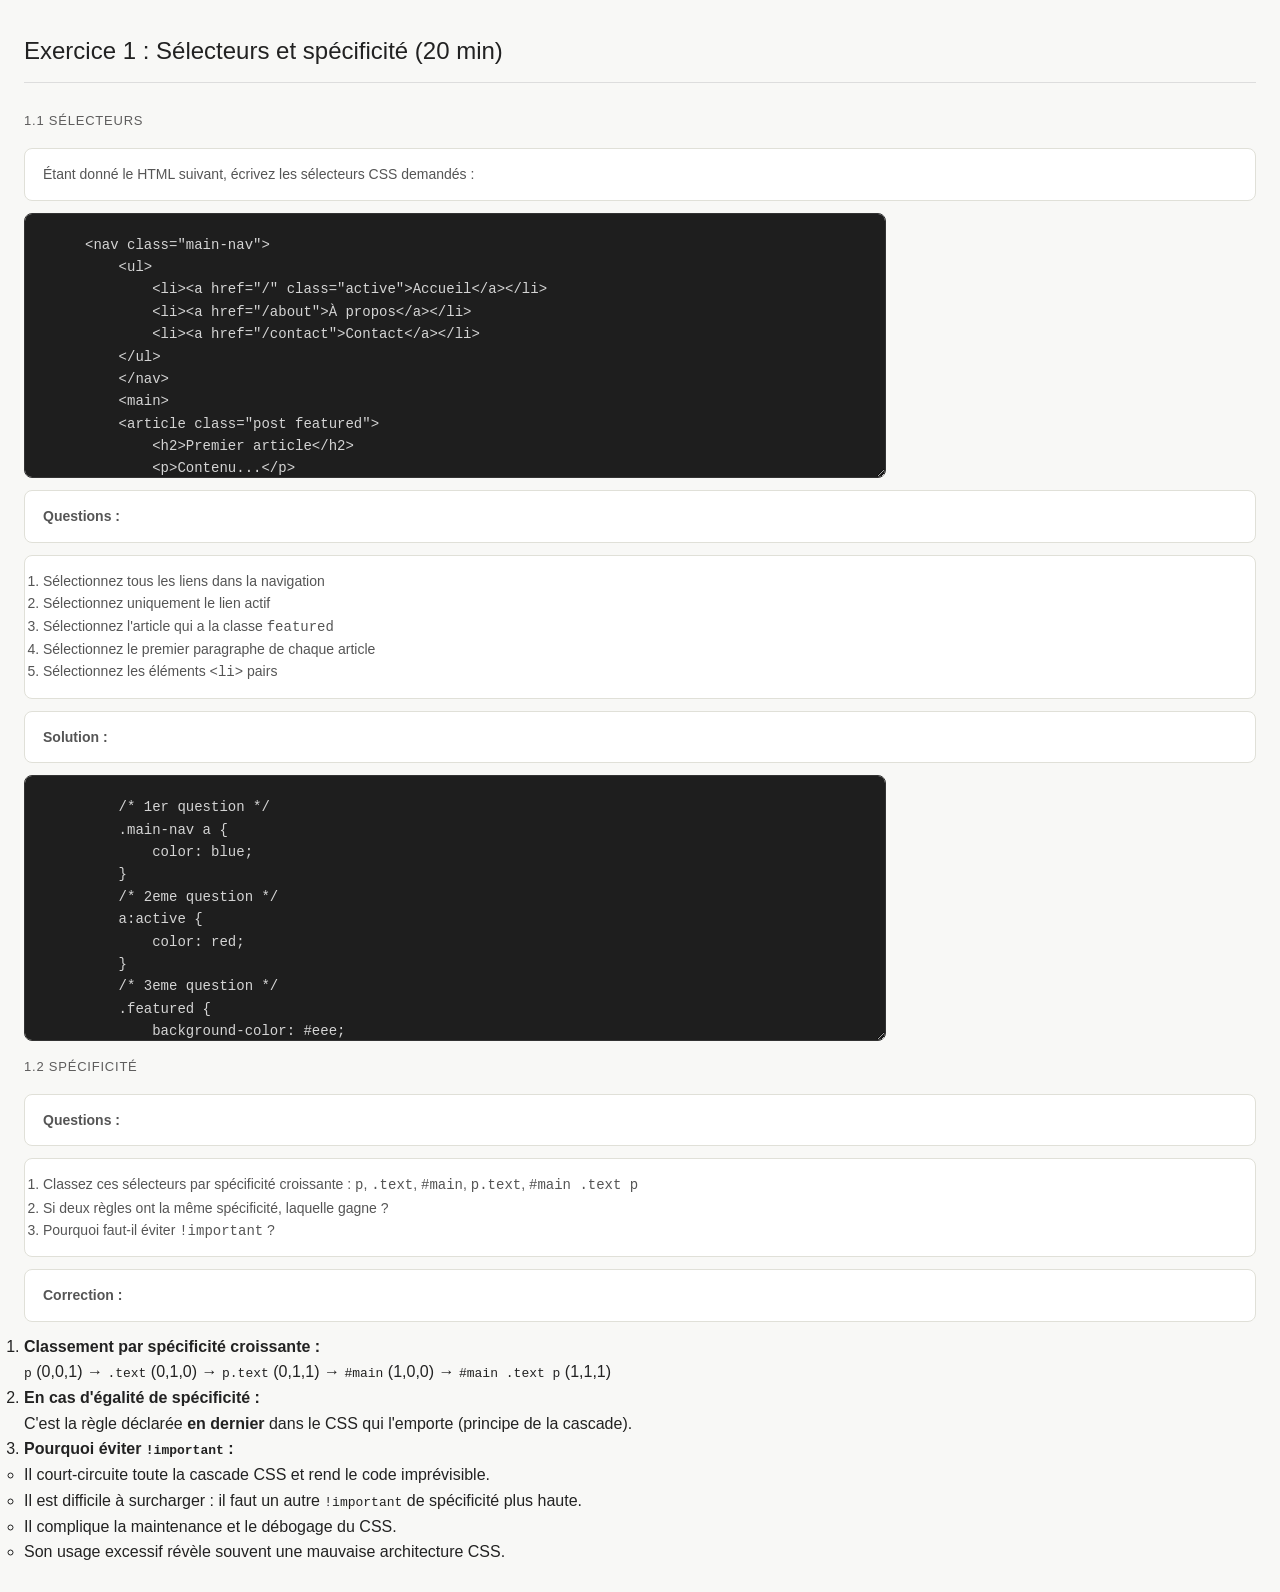
<file: EX1/index.html>
<head>
    <link rel="stylesheet" href="style.css">
</head>
<body>
    <h2>Exercice 1 : Sélecteurs et spécificité (20 min)</h2>

    <h3>1.1 Sélecteurs</h3>

    <p>Étant donné le HTML suivant, écrivez les sélecteurs CSS demandés :</p>

    <textarea class="code-editor" rows="10" cols="20">&lt;nav class="main-nav"&gt;
    &lt;ul&gt;
        &lt;li&gt;&lt;a href="/" class="active"&gt;Accueil&lt;/a&gt;&lt;/li&gt;
        &lt;li&gt;&lt;a href="/about"&gt;À propos&lt;/a&gt;&lt;/li&gt;
        &lt;li&gt;&lt;a href="/contact"&gt;Contact&lt;/a&gt;&lt;/li&gt;
    &lt;/ul&gt;
    &lt;/nav&gt;
    &lt;main&gt;
    &lt;article class="post featured"&gt;
        &lt;h2&gt;Premier article&lt;/h2&gt;
        &lt;p&gt;Contenu...&lt;/p&gt;
    &lt;/article&gt;
    &lt;article class="post"&gt;
        &lt;h2&gt;Deuxième article&lt;/h2&gt;
        &lt;p&gt;Contenu...&lt;/p&gt;
    &lt;/article&gt;
    &lt;/main&gt;
</textarea>

    <p><strong>Questions :</strong></p>

    <ol class="mb-3">
        <li>Sélectionnez tous les liens dans la navigation</li>
        <li>Sélectionnez uniquement le lien actif</li>
        <li>Sélectionnez l'article qui a la classe <code>featured</code></li>
        <li>Sélectionnez le premier paragraphe de chaque article</li>
        <li>Sélectionnez les éléments <code>&lt;li&gt;</code> pairs</li>
    </ol>

    <p><strong>Solution :</strong></p>
    <textarea class="code-editor" rows="10" cols="20">
    /* 1er question */
    .main-nav a {
        color: blue;
    }
    /* 2eme question */
    a:active {
        color: red;
    }
    /* 3eme question */
    .featured {
        background-color: #eee;
        padding: 20px;
        margin-top: 20px;
    }
    /* 4eme question */
    article p:first-child {
        font-size: 1.2em;
    }
    /* 5eme question */
    li:nth-of-type(even) {
        background-color: #eee;
    }
</textarea>

    <h3 class="text-secondary mt-3 mb-2">1.2 Spécificité</h3>

    <p><strong>Questions :</strong></p>

    <ol class="mb-3">
        <li>Classez ces sélecteurs par spécificité croissante : <code>p</code>, <code>.text</code>, <code>#main</code>, <code>p.text</code>, <code>#main .text p</code></li>
        <li>Si deux règles ont la même spécificité, laquelle gagne ?</li>
        <li>Pourquoi faut-il éviter <code>!important</code> ?</li>
    </ol>

    <p><strong>Correction :</strong></p>

    <ol>
        <li>
            <strong>Classement par spécificité croissante :</strong><br>
            <code>p</code> (0,0,1)
            → <code>.text</code> (0,1,0)
            → <code>p.text</code> (0,1,1)
            → <code>#main</code> (1,0,0)
            → <code>#main .text p</code> (1,1,1)
        </li>
        <li>
            <strong>En cas d'égalité de spécificité :</strong><br>
            C'est la règle déclarée <strong>en dernier</strong> dans le CSS qui l'emporte (principe de la cascade).
        </li>
        <li>
            <strong>Pourquoi éviter <code>!important</code> :</strong>
            <ul>
                <li>Il court-circuite toute la cascade CSS et rend le code imprévisible.</li>
                <li>Il est difficile à surcharger : il faut un autre <code>!important</code> de spécificité plus haute.</li>
                <li>Il complique la maintenance et le débogage du CSS.</li>
                <li>Son usage excessif révèle souvent une mauvaise architecture CSS.</li>
            </ul>
        </li>
    </ol>

</body>
</file>
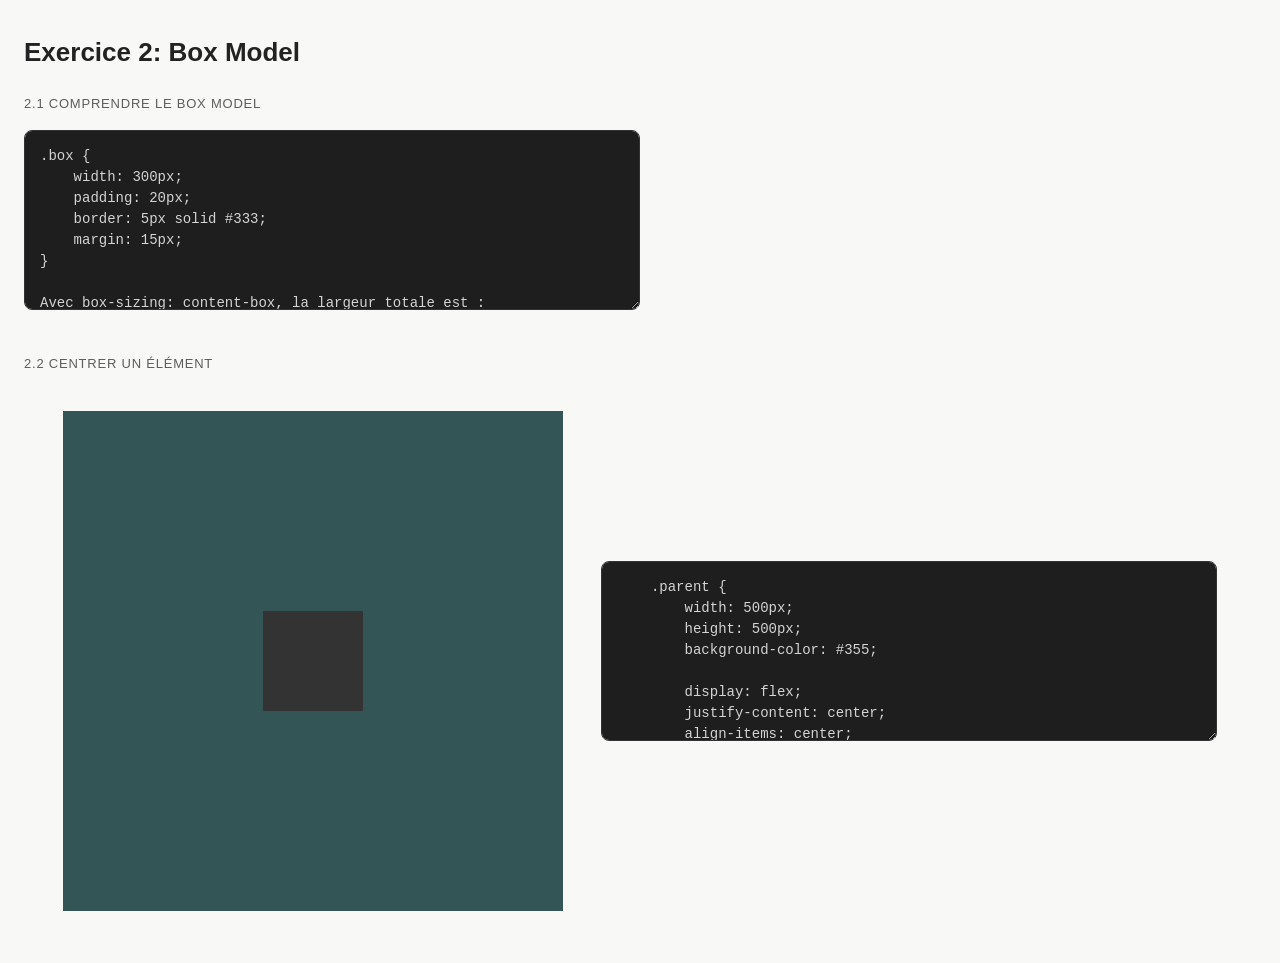
<file: EX2/index.html>
<!DOCTYPE html>
<html lang="fr">
<head>
    <meta charset="UTF-8">
    <meta name="viewport" content="width=device-width, initial-scale=1.0">
    <title>Exercice Box Model</title>
    <link rel="stylesheet" href="style.css">
</head>
<body>

<h1>Exercice 2: Box Model</h1>

<h3>2.1 Comprendre le Box Model</h3>

<textarea class="code-editor" rows="10" readonly>
.box {
    width: 300px;
    padding: 20px;
    border: 5px solid #333;
    margin: 15px;
}

Avec box-sizing: content-box, la largeur totale est :
300 + (2 * 20) + (2 * 5) = 350px

Avec box-sizing: border-box, la largeur reste :
300px
</textarea>

<h3>2.2 Centrer un élément</h3>
<div class="p">
    <div class="parent">
        <div class="centrer"></div>
    </div>

    <textarea class="code-editor" rows="10" readonly>
    .parent {
        width: 500px;
        height: 500px;
        background-color: #355;

        display: flex;
        justify-content: center;
        align-items: center;
    }

    .centrer {
        width: 100px;
        height: 100px;
        background-color: #333;
    }
    </textarea>
</div>
</body>
</html>
</file>
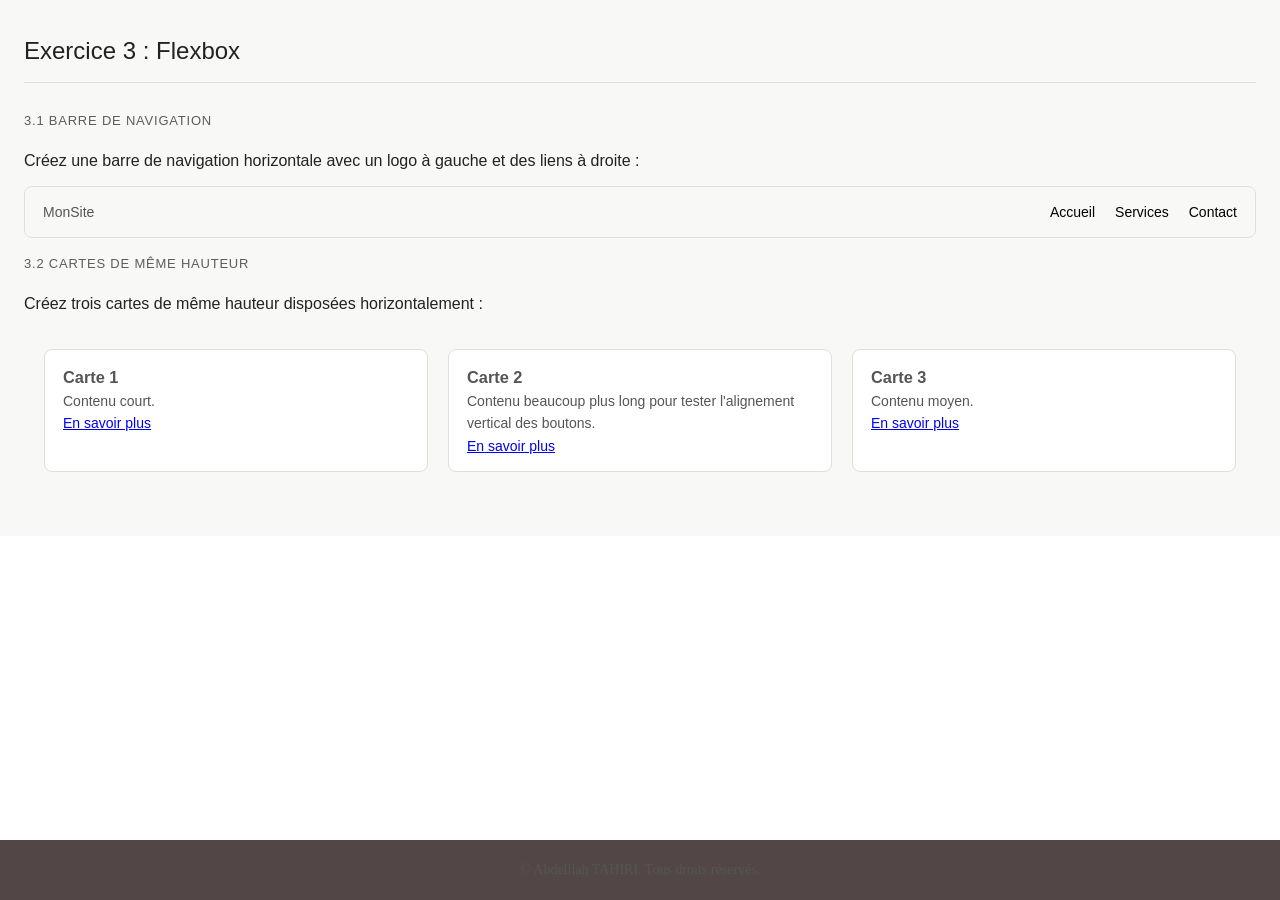
<file: EX3/index.html>
<!DOCTYPE html>
<html lang="fr">
<head>
    <meta charset="UTF-8">
    <meta name="viewport" content="width=device-width, initial-scale=1.0">
    <title>Tp3</title>
    <link rel="stylesheet" href="style.css">
</head>
<body>
    <div class="parent">
        <h1>Exercice 3 : Flexbox</h1>
        <h2>3.1 Barre de navigation</h2>
        <p>Créez une barre de navigation horizontale avec un logo à gauche et des liens à droite :</p>
        <nav class="navbar">
            <div class="logo">MonSite</div>
            <ul class="nav-links">
                <li><a href="#">Accueil</a></li>
                <li><a href="#">Services</a></li>
                <li><a href="#">Contact</a></li>
            </ul>
        </nav>
        <h2>3.2 Cartes de même hauteur</h2>
        <p>Créez trois cartes de même hauteur disposées horizontalement :</p>
        <div class="cards">
        <div class="card">
            <h3>Carte 1</h3>
            <p>Contenu court.</p>
            <a href="#" class="card-link">En savoir plus</a>
        </div>
        <div class="card">
            <h3>Carte 2</h3>
            <p>Contenu beaucoup plus long pour tester l'alignement vertical des boutons.</p>
            <a href="#" class="card-link">En savoir plus</a>
        </div>
        <div class="card">
            <h3>Carte 3</h3>
            <p>Contenu moyen.</p>
            <a href="#" class="card-link">En savoir plus</a>
        </div>
        </div>
    </div>
    <footer>
        <p>&copy; Abdelilah TAHIRI. Tous droits réservés.</p>
    </footer>
</body>
</html>
</file>
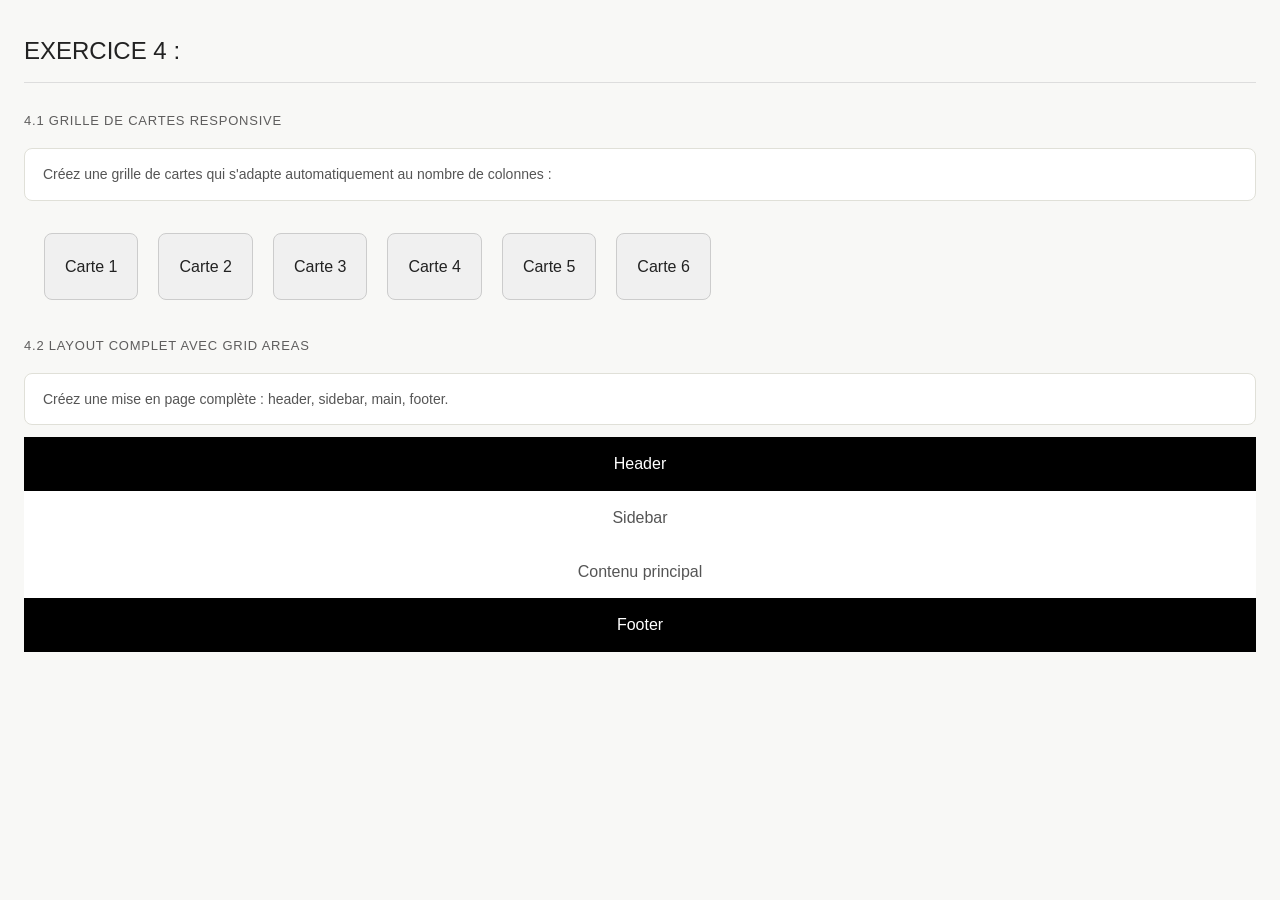
<file: EX4/index.html>
<!DOCTYPE html>
<html lang="fr">
<head>
    <meta charset="UTF-8">
    <meta name="viewport" content="width=device-width, initial-scale=1.0">
    <link rel="stylesheet" href="style.css">
    <title>TP 4</title>
</head>
<body>
    <h1>EXERCICE 4 : </h1>
    <h2>4.1 Grille de cartes responsive</h2>
    <P>Créez une grille de cartes qui s'adapte automatiquement au nombre de colonnes :</P>
    <div class="grid-cards">
        <div class="card">Carte 1</div>
        <div class="card">Carte 2</div>
        <div class="card">Carte 3</div>
        <div class="card">Carte 4</div>
        <div class="card">Carte 5</div>
        <div class="card">Carte 6</div>
    </div>
    <h2>4.2 Layout complet avec Grid Areas</h2>
    <p>Créez une mise en page complète : header, sidebar, main, footer.</p>
    <div class="page-layout">
    <header class="header">Header</header>
    <nav class="sidebar">Sidebar</nav>
    <main class="main">Contenu principal</main>
    <footer class="footer">Footer</footer>
    </div>
</body>
</html>
</file>
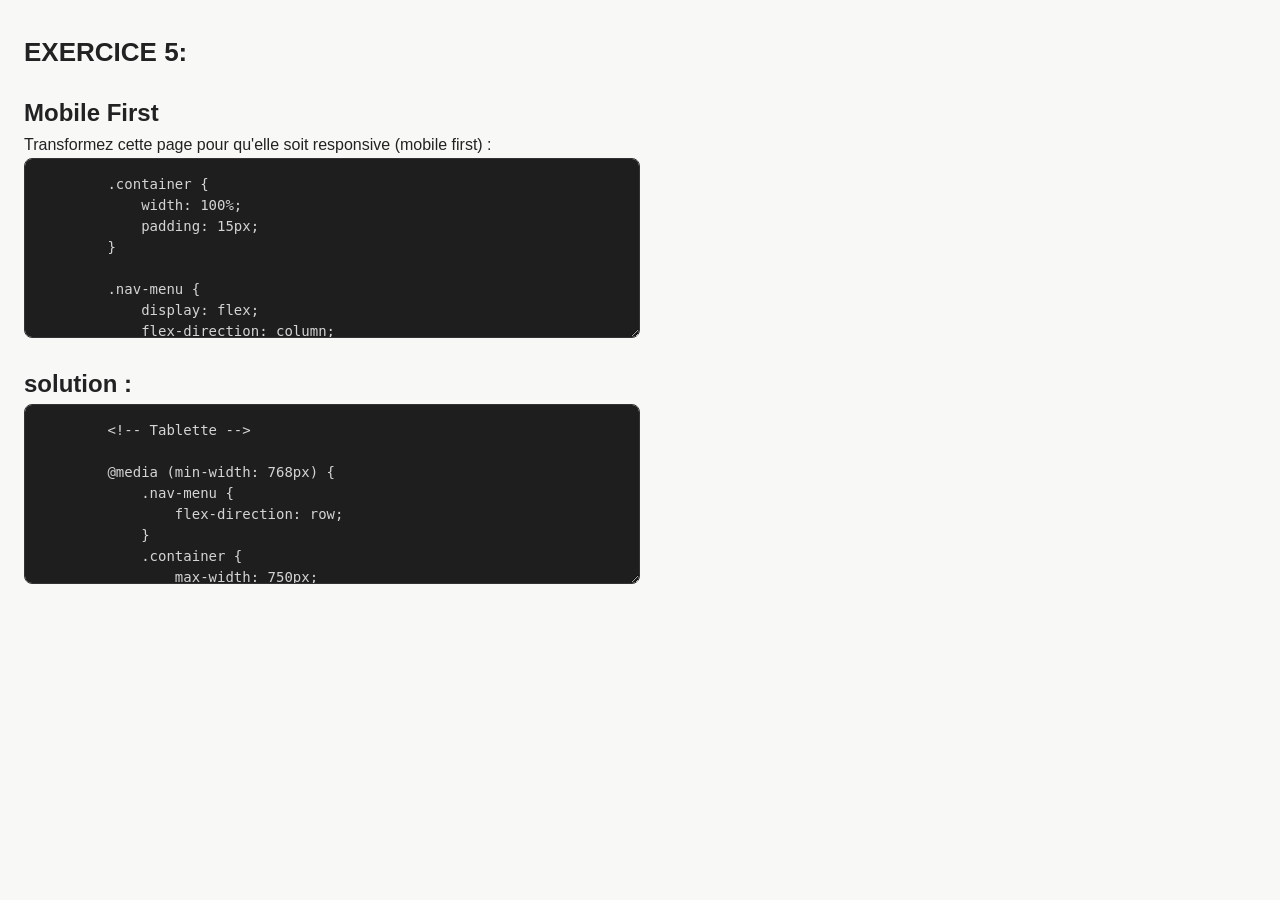
<file: EX5/index.html>
<!DOCTYPE html>
<html lang="fr">
<head>
    <meta charset="UTF-8">
    <meta name="viewport" content="width=device-width, initial-scale=1.0">
    <title>EXERCICE 5:</title>
    <link rel="stylesheet" href="style.css">
</head>
<body>
    <h1>EXERCICE 5:</h1>
    <h2>Mobile First</h2>
    <p>Transformez cette page pour qu'elle soit responsive (mobile first) :</p>
    <textarea class="code-editor" rows="10" readonly>
        .container {
            width: 100%;
            padding: 15px;
        }

        .nav-menu {
            display: flex;
            flex-direction: column;
            gap: 5px;
        }

    </textarea>
    <h2>solution :</h2>
    <textarea class="code-editor" rows="10" readonly>
        <!-- Tablette -->

        @media (min-width: 768px) {
            .nav-menu {
                flex-direction: row;
            }
            .container {
                max-width: 750px;
                margin: 0 auto;
            }
            .content{
                display: flex;
                gap: 20px;
                grid-template-columns: 1fr 2fr;
            }
            .sidebar{
                display: block;
            }
        }
        <!-- Desktop -->
        @media (min-width: 992px) {
            .container {
                max-width: 970px;
            }
            .content{
                grid-template-columns: 1fr 3fr;
            }
        }
        @media (min-width: 1200px) {
            .container {
                max-width: 1170px;
            }
        }
    </textarea>
</body>
</html>
</file>
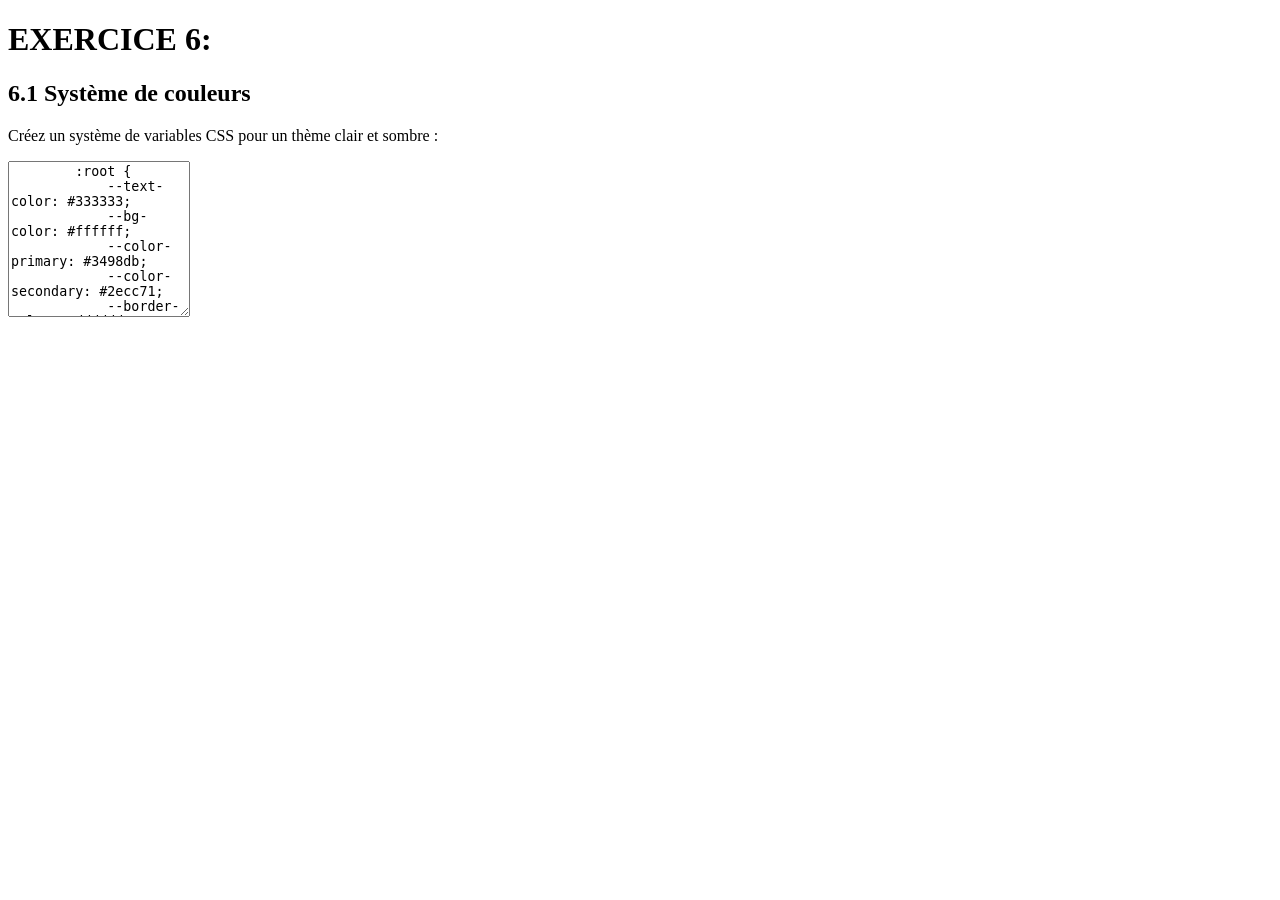
<file: EX6/index.html>
<!DOCTYPE html>
<html lang="fr">
<head>
    <meta charset="UTF-8">
    <meta name="viewport" content="width=device-width, initial-scale=1.0">
    <title>EXERCICE 6:</title>
</head>
<body>
    <h1>EXERCICE 6:</h1>
    <h2>6.1 Système de couleurs</h2>
    <p>Créez un système de variables CSS pour un thème clair et sombre :</p>
    <textarea class="code-editor" rows="10" readonly>
        :root {
            --text-color: #333333;
            --bg-color: #ffffff;
            --color-primary: #3498db;
            --color-secondary: #2ecc71;
            --border-color: #dddddd;
        }
        [data-theme="dark"] {
            --text-color: #ffffff;
            --bg-color: #333333;
            --color-primary: #2980b9;
            --color-secondary: #27ae60;
            --border-color: #555555;
        }
    </textarea>

</body>
</html>
</file>
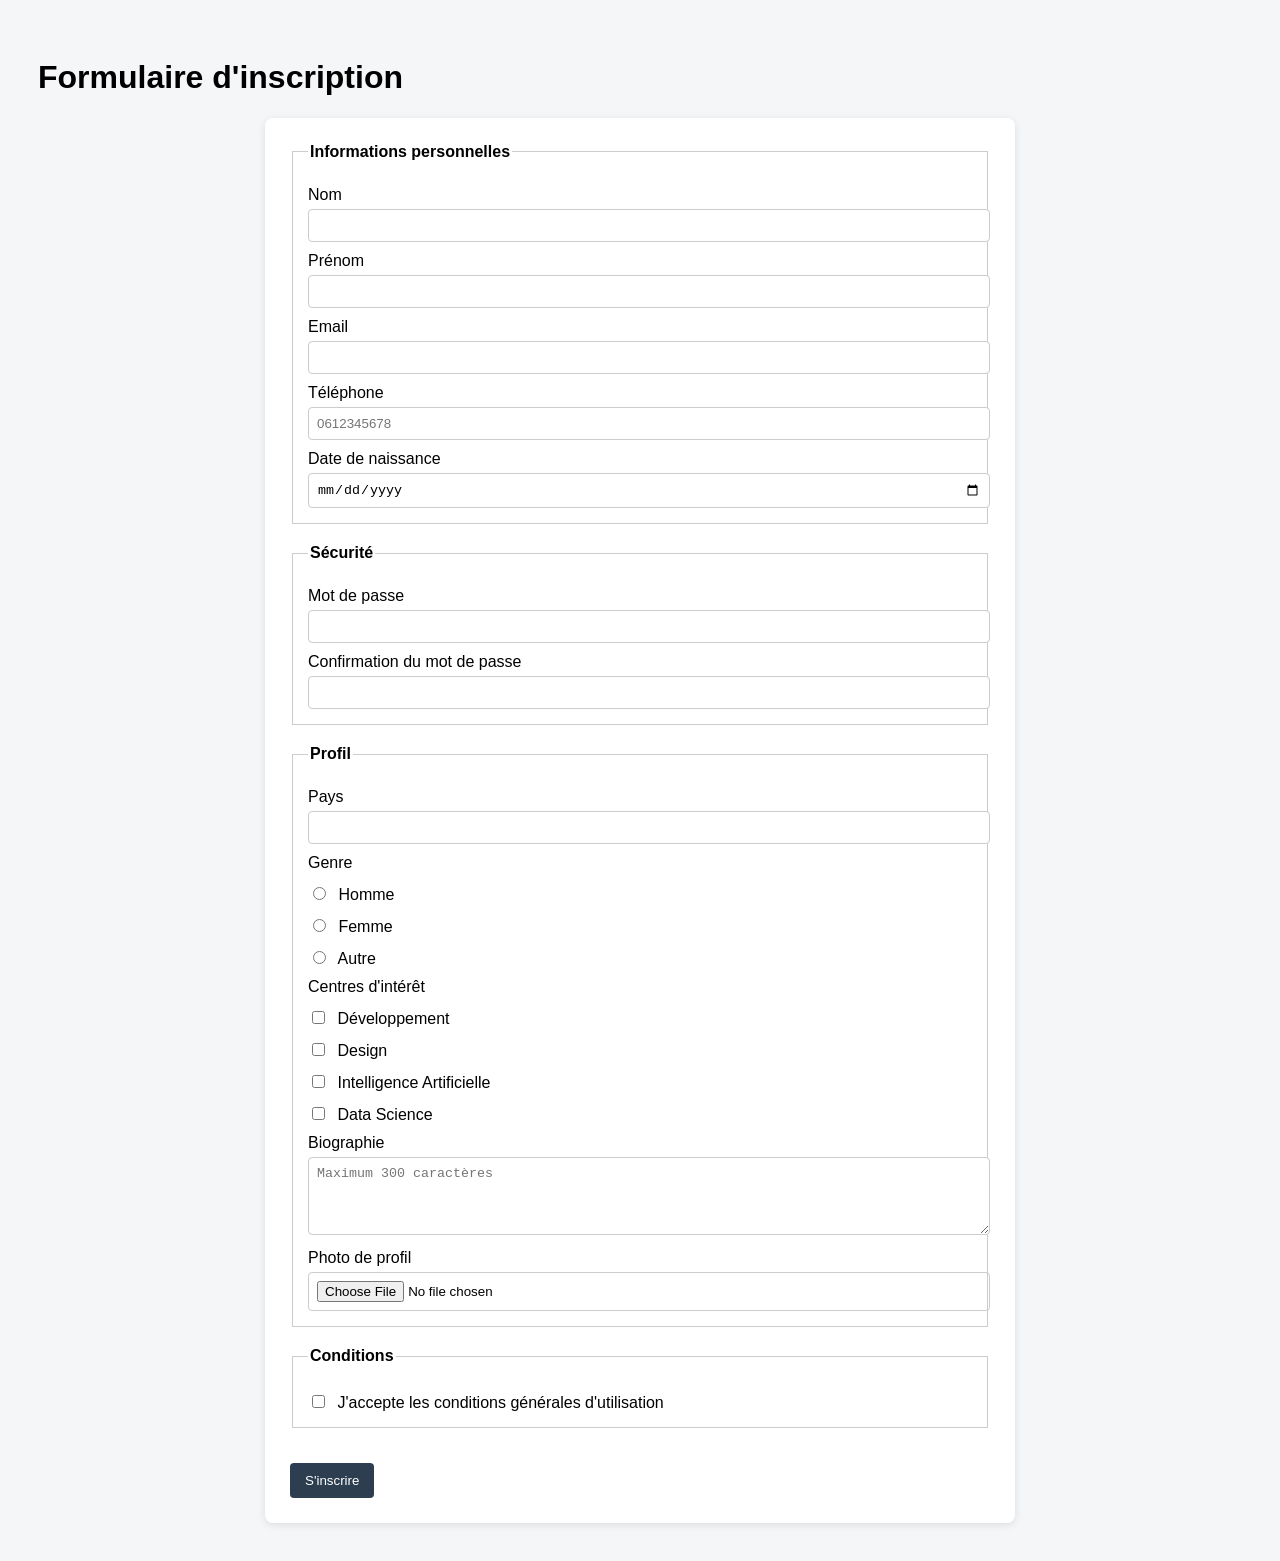
<file: tp2/index.html>
<!DOCTYPE html>
<html lang="fr">
<head>
<meta charset="UTF-8">
<link rel="stylesheet" href="style.css">
<meta name="viewport" content="width=device-width, initial-scale=1.0">
<title>Formulaire d'inscription</title>

</head>

<body>
<h1>Formulaire d'inscription</h1>
<form>

<fieldset>
<legend>Informations personnelles</legend>

<label for="nom">Nom</label>
<input type="text" id="nom" name="nom" required>

<label for="prenom">Prénom</label>
<input type="text" id="prenom" name="prenom" required>

<label for="email">Email</label>
<input type="email" id="email" name="email" required>

<label for="telephone">Téléphone</label>
<input type="tel" id="telephone" name="telephone" pattern="^(\+212|0)[1-9](\d{2}){4}$" placeholder="0612345678" required>

<label for="date">Date de naissance</label>
<input type="date" id="date" name="date" required max="2008-01-01">

</fieldset>

<fieldset>
<legend>Sécurité</legend>

<label for="password">Mot de passe</label>
<input type="password" id="password" name="password"
pattern="(?=.*[A-Z])(?=.*[0-9]).{8,}" required>

<label for="confirm">Confirmation du mot de passe</label>
<input type="password" id="confirm" name="confirm" required>

</fieldset>

<fieldset>
<legend>Profil</legend>

<label>Pays</label>
<input list="pays" name="pays" required>

<datalist id="pays">
<option value="France">
<option value="Maroc">
<option value="Belgique">
<option value="Canada">
<option value="Suisse">
</datalist>

<label>Genre</label>

<label>
<input class="inline" type="radio" name="genre" value="homme" required>
Homme
</label>

<label>
<input class="inline" type="radio" name="genre" value="femme">
Femme
</label>

<label>
<input class="inline" type="radio" name="genre" value="autre">
Autre
</label>

<label>Centres d'intérêt</label>
<label><input class="inline" type="checkbox" name="interet" value="dev"> Développement</label>
<label><input class="inline" type="checkbox" name="interet" value="design"> Design</label>
<label><input class="inline" type="checkbox" name="interet" value="ia"> Intelligence Artificielle</label>
<label><input class="inline" type="checkbox" name="interet" value="data"> Data Science</label>


<label for="bio">Biographie</label>
<textarea id="bio" name="bio" maxlength="300" rows="4"
placeholder="Maximum 300 caractères"></textarea>


<label for="photo">Photo de profil</label>
<input type="file" id="photo" name="photo" accept="image/*">

</fieldset>

<fieldset>
<legend>Conditions</legend>

<label>
<input class="inline" type="checkbox" required>
J'accepte les conditions générales d'utilisation
</label>

</fieldset>

<button type="submit">S'inscrire</button>

</form>

</body>
</html>
</file>
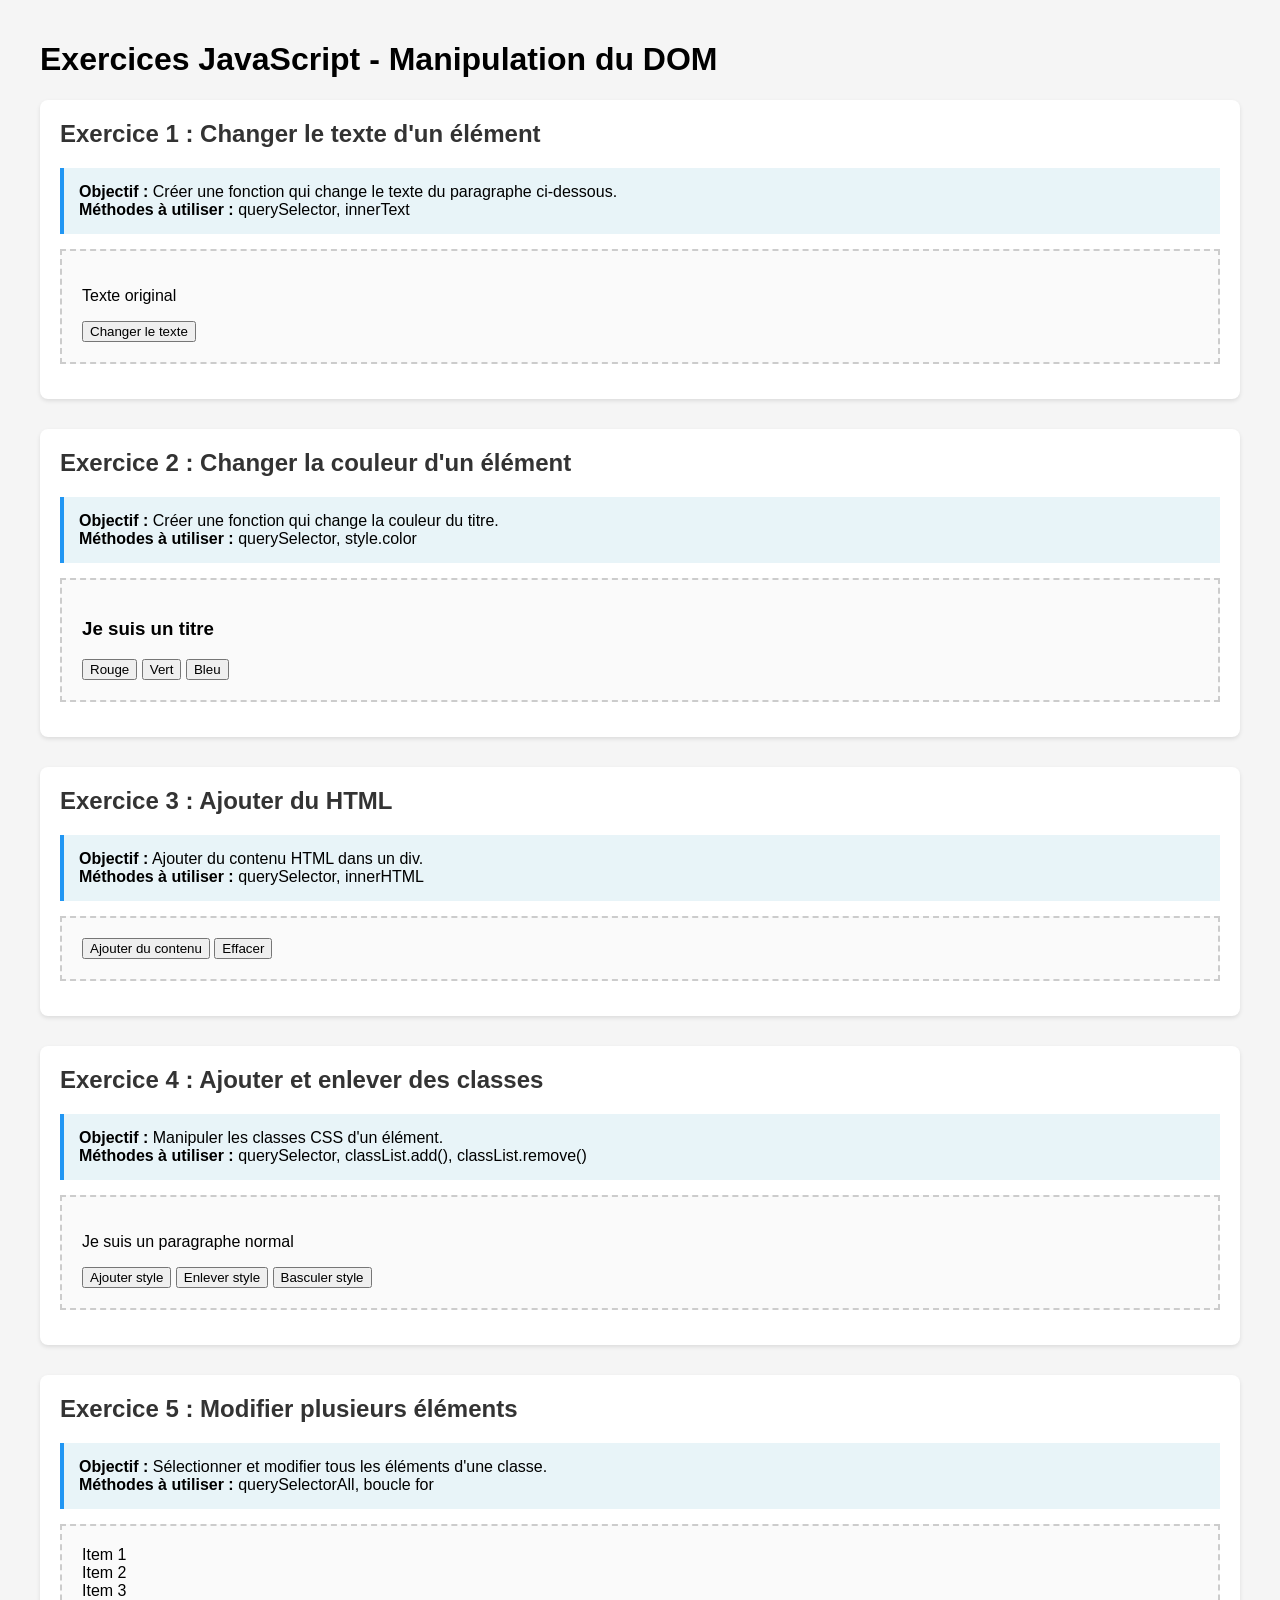
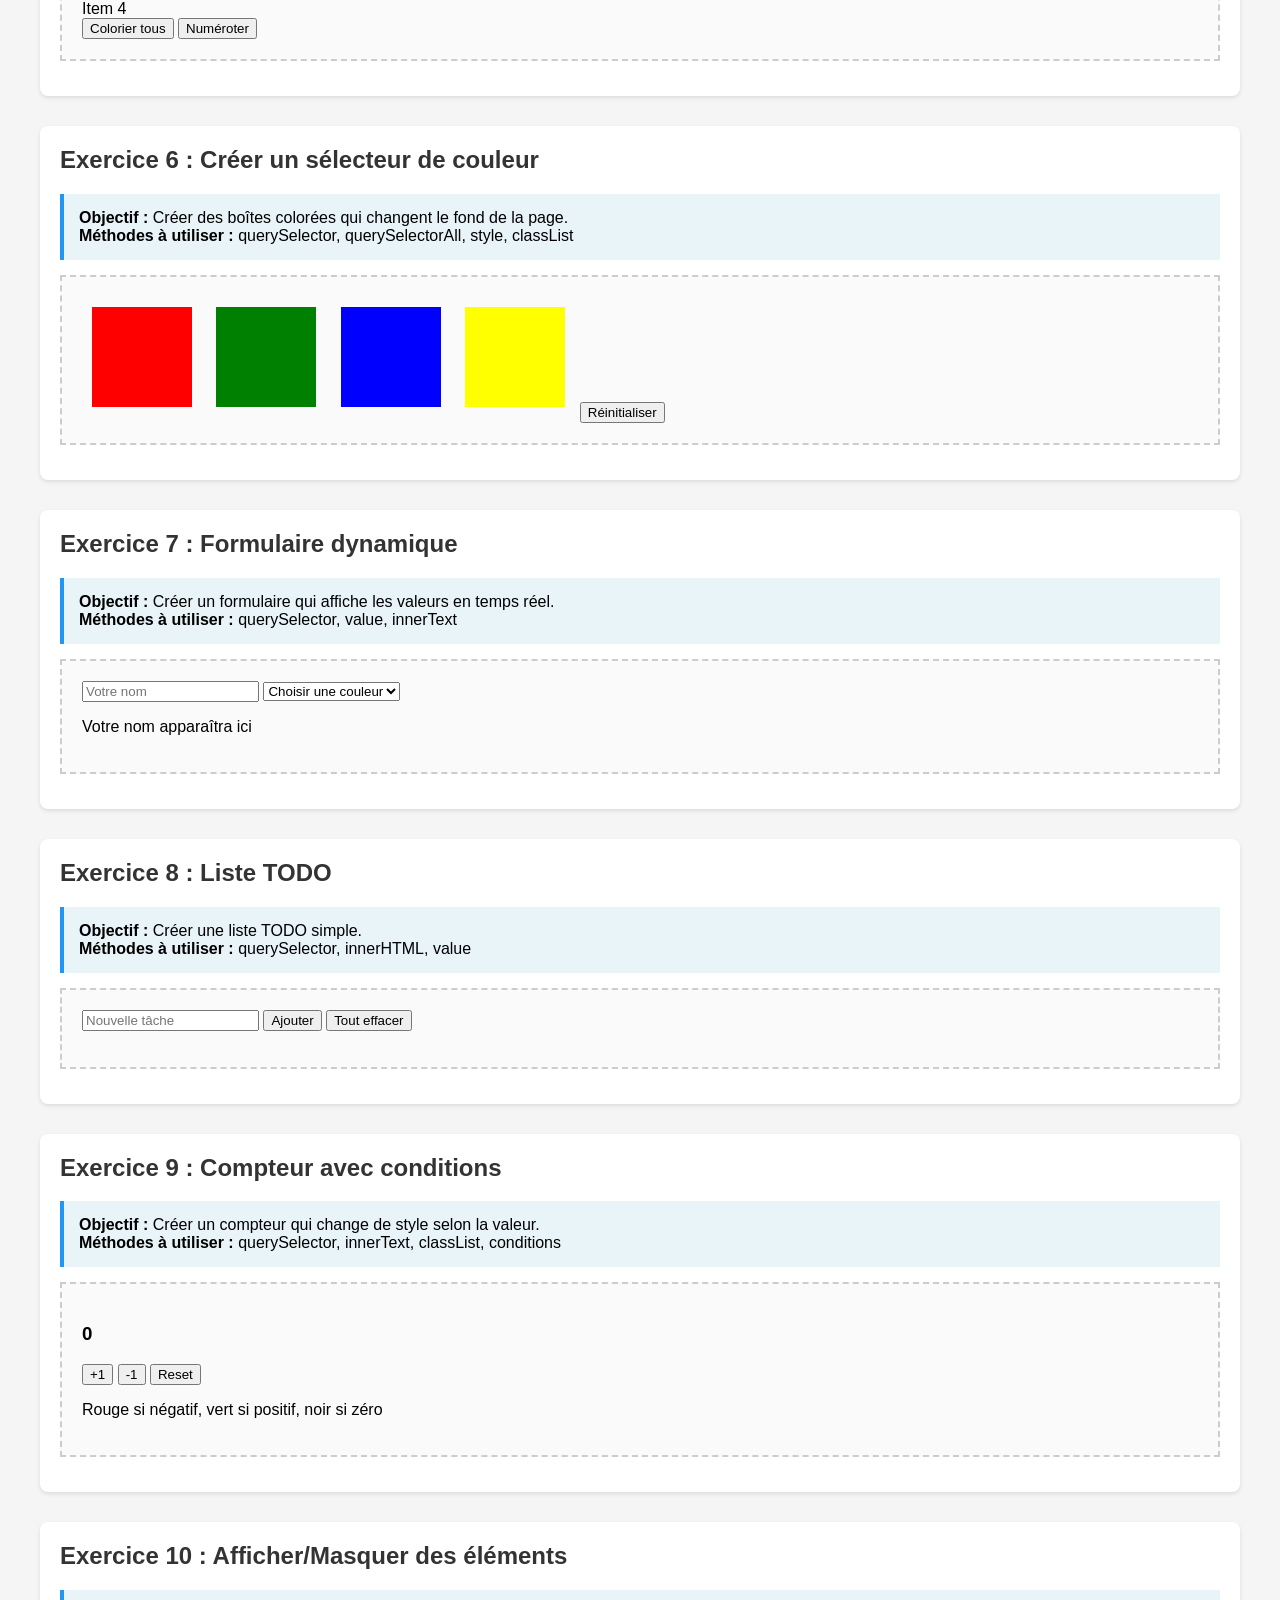
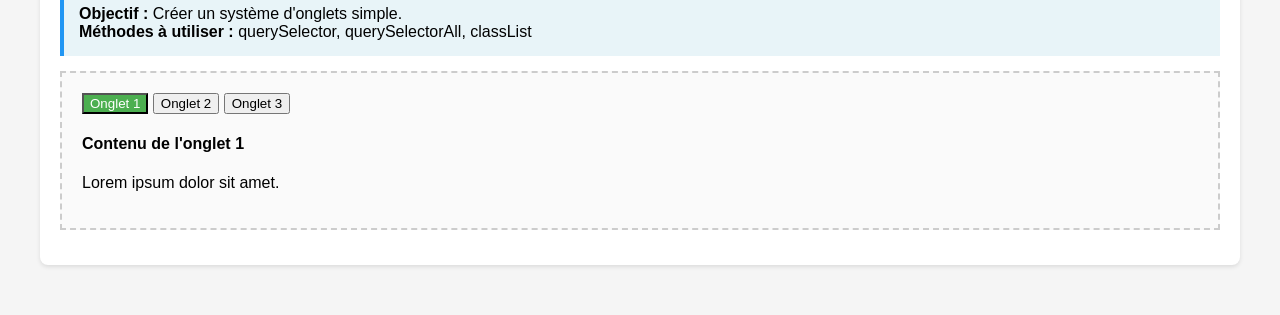
<file: exercices/exercices.html>
<!DOCTYPE html>
<html lang="fr">
<head>
    <meta charset="UTF-8">
    <meta name="viewport" content="width=device-width, initial-scale=1.0">
    <title>Exercices JavaScript - Manipulation du DOM</title>
    <style>
        body {
            font-family: Arial, sans-serif;
            max-width: 1200px;
            margin: 0 auto;
            padding: 20px;
            background-color: #f5f5f5;
        }
        
        .exercice {
            background-color: white;
            padding: 20px;
            margin-bottom: 30px;
            border-radius: 8px;
            box-shadow: 0 2px 4px rgba(0,0,0,0.1);
        }
        
        .exercice h2 {
            color: #333;
            margin-top: 0;
        }
        
        .consigne {
            background-color: #e8f4f8;
            padding: 15px;
            border-left: 4px solid #2196F3;
            margin: 15px 0;
        }
        
        .zone-travail {
            border: 2px dashed #ccc;
            padding: 20px;
            margin: 15px 0;
            background-color: #fafafa;
        }
        
        /* Styles pour les exercices */
        .rouge { color: red; }
        .vert { color: green; }
        .bleu { color: blue; }
        .fond-jaune { background-color: yellow; }
        .grand-texte { font-size: 24px; }
        .bordure { border: 3px solid black; }
        .cache { display: none; }
        .visible { display: block; }
        
        .boite {
            width: 100px;
            height: 100px;
            margin: 10px;
            display: inline-block;
        }
        
        .actif {
            background-color: #4CAF50 !important;
            color: white !important;
        }
        
        .survol {
            background-color: #ff9800;
            transform: scale(1.1);
            transition: all 0.3s;
        }
    </style>
</head>
<body>
    <h1>Exercices JavaScript - Manipulation du DOM</h1>
    
    <!-- EXERCICE 1 : Très simple - Changer le texte -->
    <div class="exercice">
        <h2>Exercice 1 : Changer le texte d'un élément</h2>
        <div class="consigne">
            <strong>Objectif :</strong> Créer une fonction qui change le texte du paragraphe ci-dessous.<br>
            <strong>Méthodes à utiliser :</strong> querySelector, innerText
        </div>
        
        <div class="zone-travail">
            <p id="texte1">Texte original</p>
            <button onclick="changerTexte()">Changer le texte</button>
        </div>
        
        <script>
            function changerTexte() {
                const texte1=document.querySelector('#texte1' );
                texte1.innerText='Nouveau texte';
            }
        </script>
    </div>
    
    <!-- EXERCICE 2 : Changer la couleur -->
    <div class="exercice">
        <h2>Exercice 2 : Changer la couleur d'un élément</h2>
        <div class="consigne">
            <strong>Objectif :</strong> Créer une fonction qui change la couleur du titre.<br>
            <strong>Méthodes à utiliser :</strong> querySelector, style.color
        </div>
        
        <div class="zone-travail">
            <h3 id="titre2">Je suis un titre</h3>
            <button onclick="changerCouleur()">Rouge</button>
            <button onclick="changerCouleurVert()">Vert</button>
            <button onclick="changerCouleurBleu()">Bleu</button>
        </div>
        
        <script>
            function changerCouleur() {
                document.querySelector('#titre2').style.color='red';
            }
            
            function changerCouleurVert() {
                document.querySelector('#titre2').style.color='green';
            }
            
            function changerCouleurBleu() {
                document.querySelector('#titre2').style.color='blue';
            }
        </script>
    </div>
    
    <!-- EXERCICE 3 : Utiliser innerHTML -->
    <div class="exercice">
        <h2>Exercice 3 : Ajouter du HTML</h2>
        <div class="consigne">
            <strong>Objectif :</strong> Ajouter du contenu HTML dans un div.<br>
            <strong>Méthodes à utiliser :</strong> querySelector, innerHTML
        </div>
        
        <div class="zone-travail">
            <div id="conteneur3"></div>
            <button onclick="ajouterContenu()">Ajouter du contenu</button>
            <button onclick="effacerContenu()">Effacer</button>
        </div>
        
        <script>
            function ajouterContenu() {
                document.querySelector('#conteneur3').innerHTML="<h4>Titre</h4><p>blabla</p>";
            }
            
            function effacerContenu() {
                document.querySelector('#conteneur3').innerHTML="";
                /*ou bien 
                /*document.querySelector('#conteneur3').style.display='none'; */
            }
        </script>
    </div>
    
    <!-- EXERCICE 4 : Utiliser classList -->
    <div class="exercice">
        <h2>Exercice 4 : Ajouter et enlever des classes</h2>
        <div class="consigne">
            <strong>Objectif :</strong> Manipuler les classes CSS d'un élément.<br>
            <strong>Méthodes à utiliser :</strong> querySelector, classList.add(), classList.remove()
        </div>
        
        <div class="zone-travail">
            <p id="paragraphe4">Je suis un paragraphe normal</p>
            <button onclick="ajouterClasse()">Ajouter style</button>
            <button onclick="enleverClasse()">Enlever style</button>
            <button onclick="basculerClasse()">Basculer style</button>
        </div>
        
        <script>
            function ajouterClasse() {
                // À compléter : Ajouter les classes "rouge" et "grand-texte"
                document.querySelector("#paragraphe4").classList.add("rouge","grand-texte");
            }
            
            function enleverClasse() {
                // À compléter : Enlever les classes "rouge" et "grand-texte"
                document.querySelector("#paragraphe4").classList.remove("rouge","grand-texte");
            }
            
            function basculerClasse() {
                // À compléter : Utiliser classList.toggle() pour "bordure"
                document.querySelector("#paragraphe4").classList.toggle( "grand-texte");
                document.querySelector("#paragraphe4").classList.toggle( "rouge");
            }
        </script>
    </div>
    
    <!-- EXERCICE 5 : Sélectionner plusieurs éléments -->
    <div class="exercice">
        <h2>Exercice 5 : Modifier plusieurs éléments</h2>
        <div class="consigne">
            <strong>Objectif :</strong> Sélectionner et modifier tous les éléments d'une classe.<br>
            <strong>Méthodes à utiliser :</strong> querySelectorAll, boucle for
        </div>
        
        <div class="zone-travail">
            <div class="item">Item 1</div>
            <div class="item">Item 2</div>
            <div class="item">Item 3</div>
            <div class="item">Item 4</div>
            <button onclick="colorierTous()">Colorier tous</button>
            <button onclick="numeroteTous()">Numéroter</button>
        </div>
        
        <script>
            function colorierTous() {
                document.querySelectorAll(".item").forEach(item =>{item.style.color="red";});
                /*ou
                
                for(const item of document.querySelectorAll(".item"))
                    item.style.color="red";
                */
            }
            
            function numeroteTous() {
                // À compléter : Ajouter un numéro devant chaque item
                // Exemple : "1. Item 1", "2. Item 2", etc.
                
                
                    document.querySelectorAll(".item").forEach((item, index) => {
                        item.innerText = `${index + 1}. Item ${index + 1}`;
                    });
                

            }
        </script>
    </div>
    
    <!-- EXERCICE 6 : Interactions plus complexes -->
    <div class="exercice">
        <h2>Exercice 6 : Créer un sélecteur de couleur</h2>
        <div class="consigne">
            <strong>Objectif :</strong> Créer des boîtes colorées qui changent le fond de la page.<br>
            <strong>Méthodes à utiliser :</strong> querySelector, querySelectorAll, style, classList
        </div>
        
        <div class="zone-travail">
            <div class="boite" style="background-color: red;" onclick="changerFond('red',this)"></div>
            <div class="boite" style="background-color: green;" onclick="changerFond('green',this)"></div>
            <div class="boite" style="background-color: blue;" onclick="changerFond('blue',this)"></div>
            <div class="boite" style="background-color: yellow;" onclick="changerFond('yellow',this)"></div>
            <button onclick="reinitialiserFond()">Réinitialiser</button>
        </div>
        
        <script>
            function changerFond(couleur,elt) {
                // À compléter : Changer la couleur de fond du body
                // et ajouter la classe "actif" à la boîte cliquée
                document.querySelector("body").style.backgroundColor=couleur;
                const zt=document.querySelectorAll(".zone-travail");
                for(const item of zt[5].children)
                    item.classList.remove("actif");
                
                elt.classList.add("actif");
            }
            
            function reinitialiserFond() {
                // À compléter : Remettre le fond original et enlever toutes les classes "actif"
                const zt=document.querySelectorAll(".zone-travail");
                for(const item of zt[5].children)
                    item.classList.remove("actif");
                document.querySelector("body").style.backgroundColor="#fafafa";
            }
        </script>
    </div>
    
    <!-- EXERCICE 7 : Formulaire dynamique -->
    <div class="exercice">
        <h2>Exercice 7 : Formulaire dynamique</h2>
        <div class="consigne">
            <strong>Objectif :</strong> Créer un formulaire qui affiche les valeurs en temps réel.<br>
            <strong>Méthodes à utiliser :</strong> querySelector, value, innerText
        </div>
        
        <div class="zone-travail">
            <input type="text" id="nom" placeholder="Votre nom" onkeyup="afficherNom()">
            <select id="couleur" onchange="appliquerCouleur()">
                <option value="">Choisir une couleur</option>
                <option value="red">Rouge</option>
                <option value="green">Vert</option>
                <option value="blue">Bleu</option>
            </select>
            <p id="affichage7">Votre nom apparaîtra ici</p>
        </div>
        
        <script>
            function afficherNom() {
                // À compléter : Afficher "Bonjour [nom] !" dans le paragraphe
                document.querySelector("#affichage7").innerHTML =" Bonjour "+ document.querySelector("#nom").value;
            }
            
            function appliquerCouleur() {
                // À compléter : Appliquer la couleur sélectionnée au paragraphe
                document.querySelector("#affichage7").style.color= document.querySelector("#couleur").value;
            }
        </script>
    </div>
    
    <!-- EXERCICE 8 : Liste TODO simple -->
    <div class="exercice">
        <h2>Exercice 8 : Liste TODO</h2>
        <div class="consigne">
            <strong>Objectif :</strong> Créer une liste TODO simple.<br>
            <strong>Méthodes à utiliser :</strong> querySelector, innerHTML, value
        </div>
        
        <div class="zone-travail">
            <input type="text" id="tache" placeholder="Nouvelle tâche" required >
            <button onclick="ajouterTache()">Ajouter</button>
            <button onclick="effacerTout()">Tout effacer</button>
            <ul id="listeTaches"></ul>
        </div>
        
        <script>
            function ajouterTache() {
                // À compléter : Ajouter une nouvelle tâche à la liste
                // Format : <li>Tâche <button onclick="supprimerTache(this)">X</button></li>
                const inpt=document.querySelector("#tache")
                if(inpt.value==="")
                    return;
                
                const tache=inpt.value;
                inpt.value=""
                document.querySelector("#listeTaches").innerHTML+="<li>"+tache+" <button onclick=\"supprimerTache(this)\">X</button></li>";}
            
            function supprimerTache(bouton) {
                // À compléter : Supprimer l'élément parent du bouton (le <li>)
                bouton.parentNode.remove();
            }
            
            function effacerTout() {
                document.querySelector("#listeTaches").innerHTML="";
            }
        </script>
    </div>
    
    <!-- EXERCICE 9 : Compteur avec style -->
    <div class="exercice">
        <h2>Exercice 9 : Compteur avec conditions</h2>
        <div class="consigne">
            <strong>Objectif :</strong> Créer un compteur qui change de style selon la valeur.<br>
            <strong>Méthodes à utiliser :</strong> querySelector, innerText, classList, conditions
        </div>
        
        <div class="zone-travail">
            <h3 id="compteur">0</h3>
            <button onclick="incrementer()">+1</button>
            <button onclick="decrementer()">-1</button>
            <button onclick="reinitialiser()">Reset</button>
            <p>Rouge si négatif, vert si positif, noir si zéro</p>
        </div>
        
        <script>
            function incrementer() {
                // À compléter : Augmenter le compteur et ajuster la couleur
                const compteur=document.querySelector("#compteur");
                let valeur=parseInt(compteur.innerHTML);
                compteur.innerHTML=++valeur;
                ajusterCouleur(valeur,compteur);
            }
            
            function decrementer() {
                // À compléter : Diminuer le compteur et ajuster la couleur
                let compteur=document.querySelector("#compteur");
                let valeur=parseInt(compteur.innerHTML);
                compteur.innerHTML=--valeur;
                
                ajusterCouleur(valeur,compteur);
            }
            
            function reinitialiser() {
                const compteur=document.querySelector("#compteur");
                compteur.innerText=0;
                compteur.style.color="black";
            }
            
            function ajusterCouleur(valeur,compteur) {
                // À compléter : Fonction helper pour ajuster la couleur
                let color
                if(valeur>0)
                    color="green";
                else if(valeur<0)
                        color="red";
                else
                    color="black";
                compteur.style.color=color;
            }
        </script>
    </div>
    
    <!-- EXERCICE 10 : Mini-jeu de mémoire -->
    <div class="exercice">
        <h2>Exercice 10 : Afficher/Masquer des éléments</h2>
        <div class="consigne">
            <strong>Objectif :</strong> Créer un système d'onglets simple.<br>
            <strong>Méthodes à utiliser :</strong> querySelector, querySelectorAll, classList
        </div>
        
        <div class="zone-travail">
            <button onclick="afficherOnglet(1)" id="onglet1" class="onglet actif">Onglet 1</button>
            <button onclick="afficherOnglet(2)" id="onglet2" class="onglet">Onglet 2</button>
            <button onclick="afficherOnglet(3)" id="onglet3" class="onglet">Onglet 3</button>
            
            <div id="contenu1" class="contenu-onglet visible">
                <h4>Contenu de l'onglet 1</h4>
                <p>Lorem ipsum dolor sit amet.</p>
            </div>
            <div id="contenu2" class="contenu-onglet cache">
                <h4>Contenu de l'onglet 2</h4>
                <p>Consectetur adipiscing elit.</p>
            </div>
            <div id="contenu3" class="contenu-onglet cache">
                <h4>Contenu de l'onglet 3</h4>
                <p>Sed do eiusmod tempor.</p>
            </div>
        </div>
        
        <script>
            function afficherOnglet(numero) {
                // À compléter : 
                // 1. Cacher tous les contenus
                // 2. Afficher le contenu sélectionné
                // 3. Enlever la classe "actif" de tous les boutons
                // 4. Ajouter la classe "actif" au bouton cliqué



                //const listNodes=document.querySelectorAll(".contenu-onglet");
                //for(const listNode of listNodes){
                //    listNode.style.display="none";
                //}
                //document.querySelector("#contenu"+numero).style.display="block"
//
                //const listBtns =document.querySelectorAll(".onglet");
                //for(const listBtn of listBtns){
                //    listBtn.classList.remove("actif")
                //}
                //document.querySelector("#onglet"+numero).classList.add("actif")


                document.querySelectorAll(".contenu-onglet").forEach(ctn=>{ctn.style.display="none";})
                document.querySelectorAll(".onglet").forEach(btn=>{btn.classList.remove("actif");})
                document.querySelector("#contenu"+numero).style.display="block"
                document.querySelector("#onglet"+numero).classList.add("actif")

            }
        </script>
    </div>
   
</body>
</html>
</file>
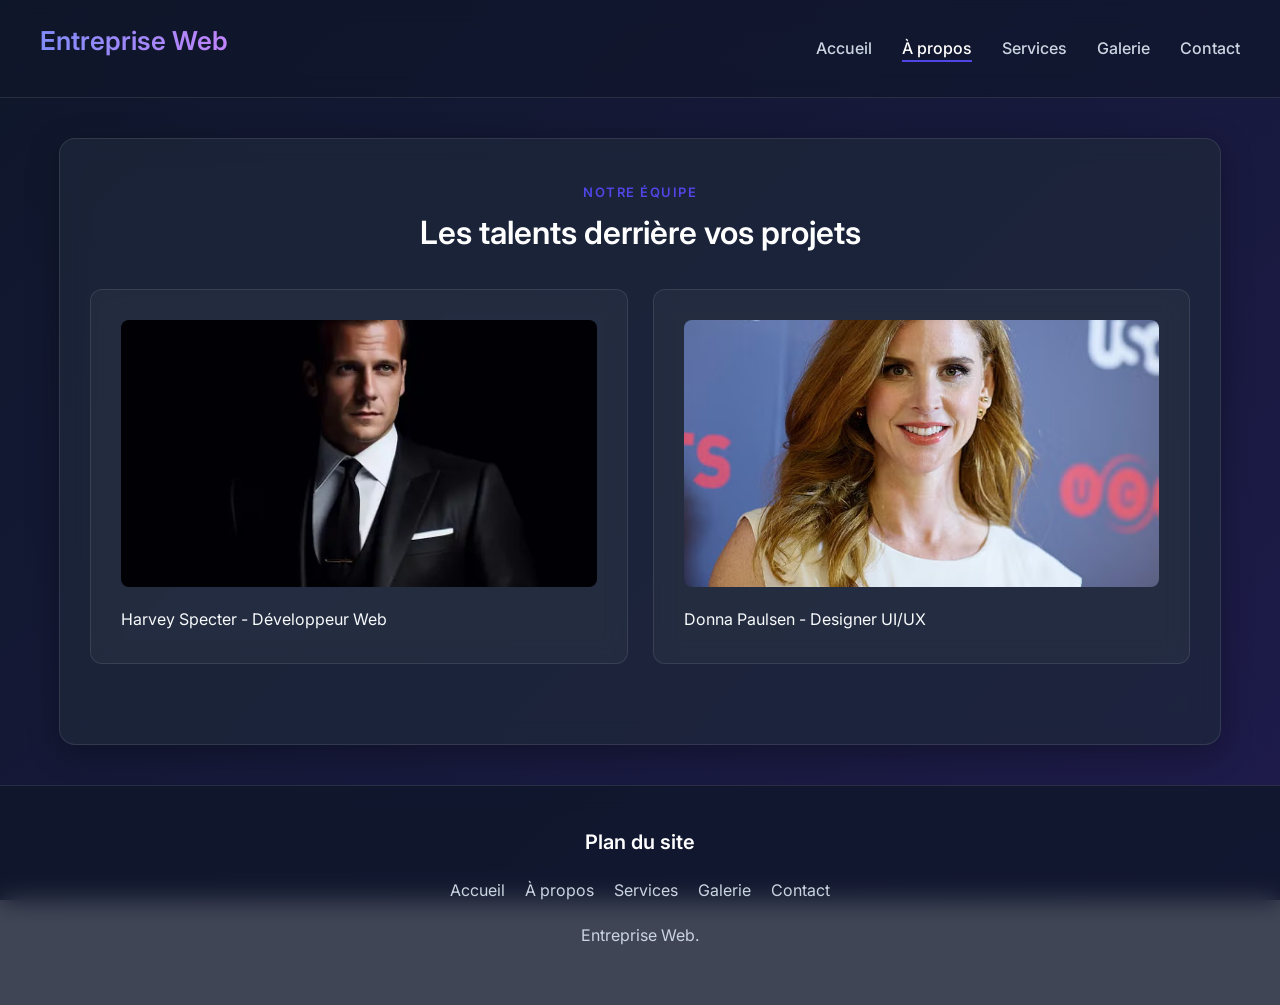
<file: tp3/pages/about.html>
<!DOCTYPE html>
<html lang="fr">
<head>
<meta charset="UTF-8">
<meta name="viewport" content="width=device-width, initial-scale=1.0">
<title>À propos - Entreprise Web</title>
<link rel="stylesheet" href="../css/style.css">
</head>
<body>

<header>
<h1>Entreprise Web</h1>
<nav>
<ul>
<li><a href="../index.html">Accueil</a></li>
<li><a href="about.html" class="active">À propos</a></li>
<li><a href="service.html">Services</a></li>
<li><a href="gallery.html">Galerie</a></li>
<li><a href="contact.html">Contact</a></li>
</ul>
</nav>
</header>

<main>
<section>
<div class="page-header">
  <p>Notre Équipe</p>
  <h2>Les talents derrière vos projets</h2>
</div>
<div class="team-grid">
  <figure class="team-member">
    <img src="../images/team1.jpg" alt="Développeur">
    <figcaption>Harvey Specter - Développeur Web</figcaption>
  </figure>
  <figure class="team-member">
    <img src="../images/team2.jpg" alt="Designer">
    <figcaption>Donna Paulsen - Designer UI/UX</figcaption>
  </figure>
</div>
</section>
</main>

<footer>
<h3>Plan du site</h3>
<ul>
<li><a href="../index.html">Accueil</a></li>
<li><a href="about.html">À propos</a></li>
<li><a href="service.html">Services</a></li>
<li><a href="gallery.html">Galerie</a></li>
<li><a href="contact.html">Contact</a></li>
</ul>
<p>Entreprise Web.</p>
</footer>
</body>
</html>
</file>
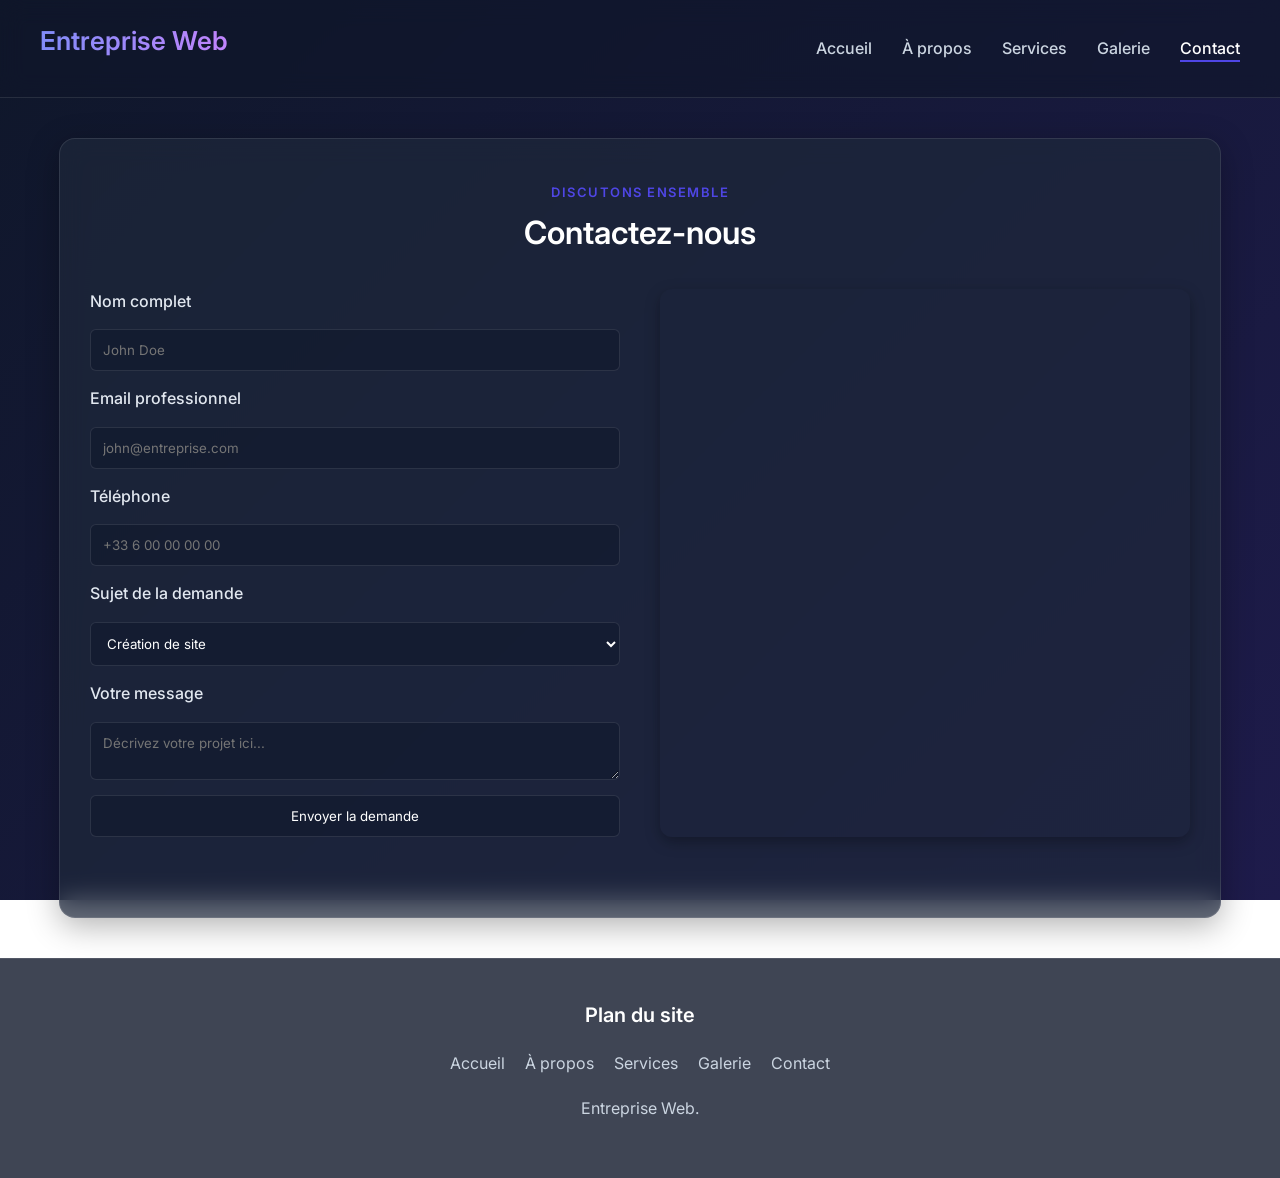
<file: tp3/pages/contact.html>
<!DOCTYPE html>
<html lang="fr">
<head>
<meta charset="UTF-8">
<meta name="viewport" content="width=device-width, initial-scale=1.0">
<title>Contact - Entreprise Web</title>
<link rel="stylesheet" href="../css/style.css">
</head>
<body>

<header>
<h1>Entreprise Web</h1>
<nav>
<ul>
<li><a href="../index.html">Accueil</a></li>
<li><a href="about.html">À propos</a></li>
<li><a href="service.html">Services</a></li>
<li><a href="gallery.html">Galerie</a></li>
<li><a href="contact.html" class="active">Contact</a></li>
</ul>
</nav>
</header>

<main>
<section>
<div class="page-header">
  <p>Discutons ensemble</p>
  <h2>Contactez-nous</h2>
</div>

<div class="contact-container">
  <div class="contact-info">
    <form class="contact-form">
      <label>Nom complet</label>
      <input type="text" placeholder="John Doe" required>
      
      <label>Email professionnel</label>
      <input type="email" placeholder="john@entreprise.com" required>
      
      <label>Téléphone</label>
      <input type="tel" placeholder="+33 6 00 00 00 00">
      
      <label>Sujet de la demande</label>
      <select>
        <option>Création de site</option>
        <option>Support technique</option>
        <option>Design UI/UX</option>
        <option>Autre information</option>
      </select>
      
      <label>Votre message</label>
      <textarea placeholder="Décrivez votre projet ici..."></textarea>
      
      <input type="submit" value="Envoyer la demande">
    </form>
  </div>
  
  <div class="map-container">
    <iframe
      src="https://maps.google.com/maps?q=casablanca&t=&z=13&ie=UTF8&iwloc=&output=embed"
      loading="lazy">
    </iframe>
  </div>
</div>
</section>
</main>

<footer>
<h3>Plan du site</h3>
<ul>
<li><a href="../index.html">Accueil</a></li>
<li><a href="about.html">À propos</a></li>
<li><a href="service.html">Services</a></li>
<li><a href="gallery.html">Galerie</a></li>
<li><a href="contact.html">Contact</a></li>
</ul>
<p>Entreprise Web. </p>
</footer>
</body>
</html>
</file>
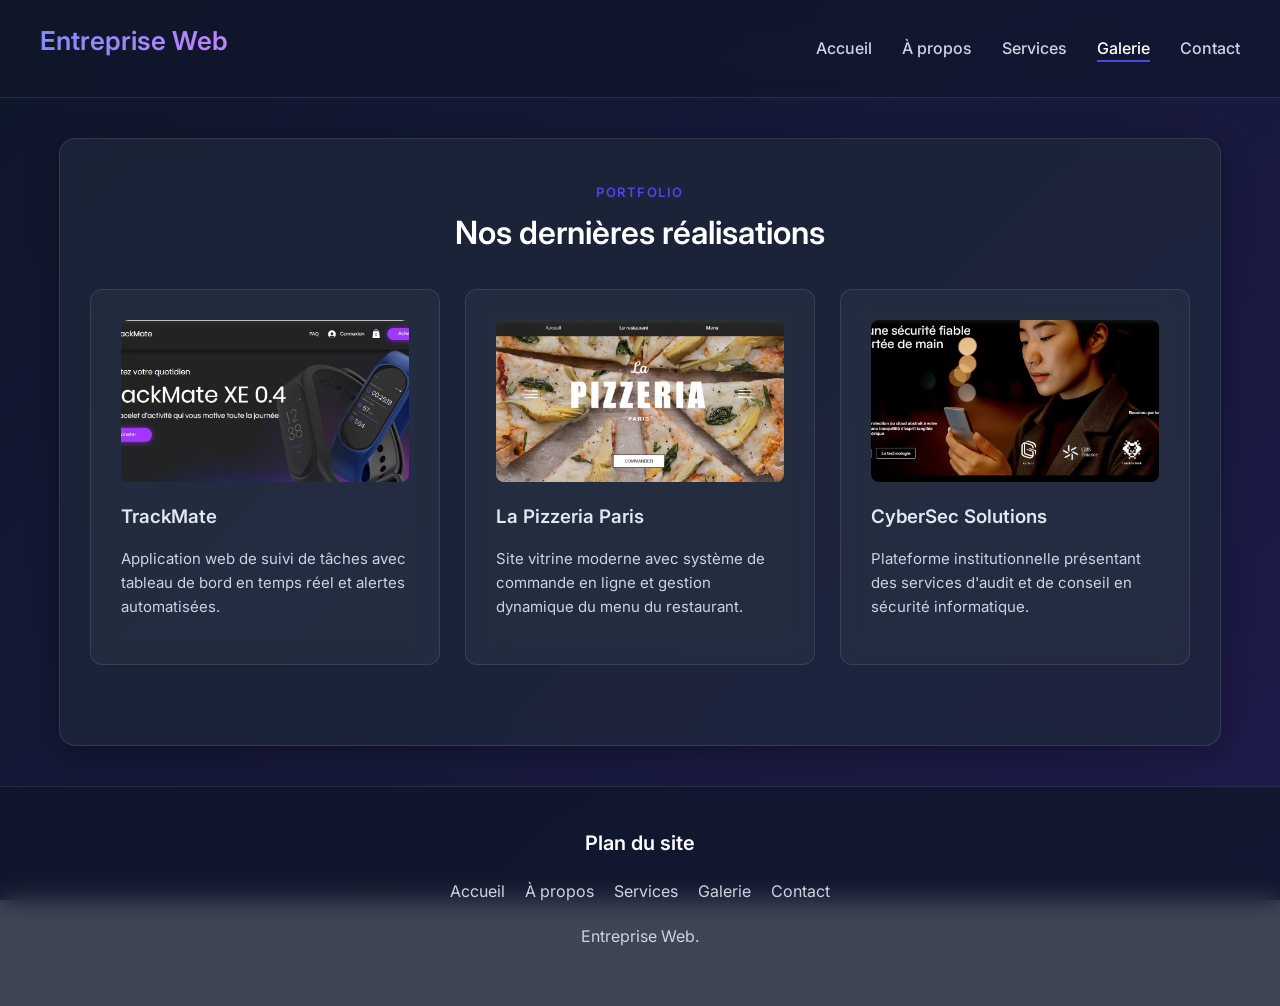
<file: tp3/pages/gallery.html>
<!DOCTYPE html>
<html lang="fr">
<head>
<meta charset="UTF-8">
<meta name="viewport" content="width=device-width, initial-scale=1.0">
<title>Galerie - Entreprise Web</title>
<link rel="stylesheet" href="../css/style.css">
</head>
<body>

<header>
<h1>Entreprise Web</h1>
<nav>
<ul>
<li><a href="../index.html">Accueil</a></li>
<li><a href="about.html">À propos</a></li>
<li><a href="service.html">Services</a></li>
<li><a href="gallery.html" class="active">Galerie</a></li>
<li><a href="contact.html">Contact</a></li>
</ul>
</nav>
</header>

<main>
<section>
<div class="page-header">
  <p>Portfolio</p>
  <h2>Nos dernières réalisations</h2>
</div>

<div class="gallery-grid">
  <article class="card">
    <picture>
      <img src="../images/gallery/realisation1.jpg" alt="TrackMate">
    </picture>
    <h3>TrackMate</h3>
    <p>Application web de suivi de tâches avec tableau de bord en temps réel et alertes automatisées.</p>
  </article>
  <article class="card">
    <picture>
      <img src="../images/gallery/realisation2.jpg" alt="la pizzeria PARIS">
    </picture>
    <h3>La Pizzeria Paris</h3>
    <p>Site vitrine moderne avec système de commande en ligne et gestion dynamique du menu du restaurant.</p>
  </article>
  <article class="card">
    <picture>
      <img src="../images/gallery/realisation3.jpg" alt="Entreprise de cybersecurite">
    </picture>
    <h3>CyberSec Solutions</h3>
    <p>Plateforme institutionnelle présentant des services d'audit et de conseil en sécurité informatique.</p>
  </article>
</div>
</section>
</main>

<footer>
<h3>Plan du site</h3>
<ul>
<li><a href="../index.html">Accueil</a></li>
<li><a href="about.html">À propos</a></li>
<li><a href="service.html">Services</a></li>
<li><a href="gallery.html">Galerie</a></li>
<li><a href="contact.html">Contact</a></li>
</ul>
<p>Entreprise Web.</p>
</footer>
</body>
</html>
</file>
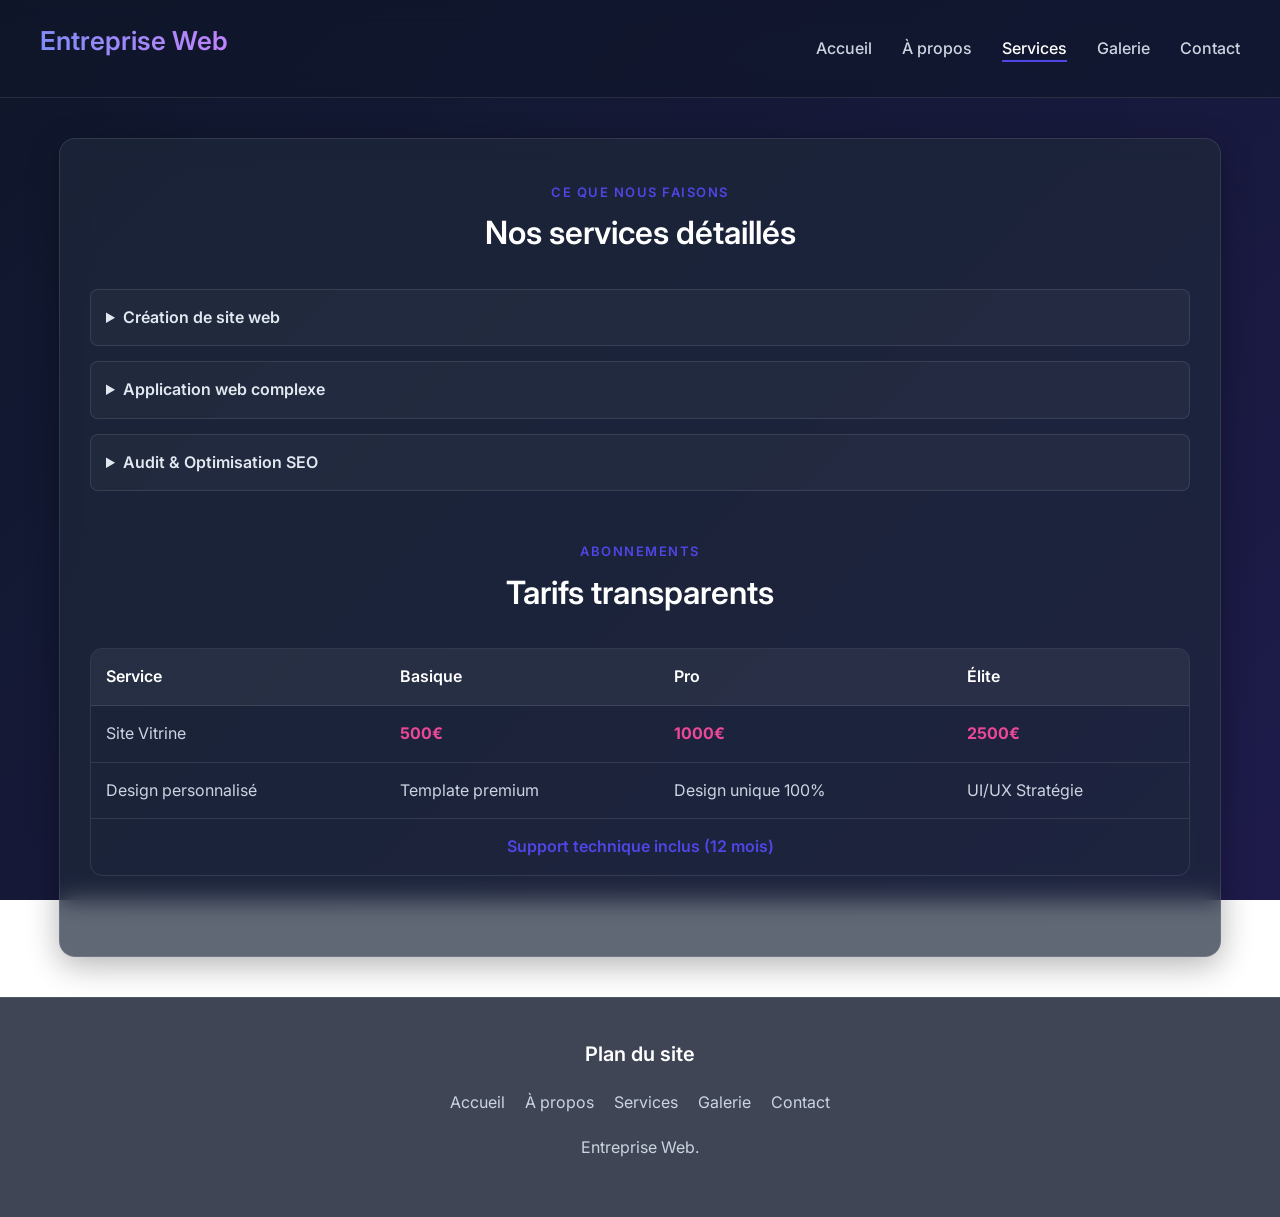
<file: tp3/pages/service.html>
<!DOCTYPE html>
<html lang="fr">
<head>
<meta charset="UTF-8">
<meta name="viewport" content="width=device-width, initial-scale=1.0">
<title>Services - Entreprise Web</title>
<link rel="stylesheet" href="../css/style.css">
</head>
<body>

<header>
<h1>Entreprise Web</h1>
<nav>
<ul>
<li><a href="../index.html">Accueil</a></li>
<li><a href="about.html">À propos</a></li>
<li><a href="service.html" class="active">Services</a></li>
<li><a href="gallery.html">Galerie</a></li>
<li><a href="contact.html">Contact</a></li>
</ul>
</nav>
</header>

<main>
<section>
<div class="page-header">
  <p>Ce que nous faisons</p>
  <h2>Nos services détaillés</h2>
</div>

<div class="services-list">
  <details>
    <summary>Création de site web</summary>
    <p>Développement de sites vitrines et e-commerce modernes, responsives, avec un design sur-mesure pour mettre en valeur votre marque sur internet.</p>
  </details>

  <details>
    <summary>Application web complexe</summary>
    <p>Conception et développement d'applications web robustes et évolutives, avec des tableaux de bord interactifs pour piloter vos activités.</p>
  </details>

  <details>
    <summary>Audit & Optimisation SEO</summary>
    <p>Analyse complète pour booster votre visibilité sur les moteurs de recherche et accélérer les temps de chargement de vos pages.</p>
  </details>
</div>
</section>

<section class="pricing">
<div class="page-header">
  <p>Abonnements</p>
  <h2>Tarifs transparents</h2>
</div>

<table>
  <tr>
    <th>Service</th>
    <th>Basique</th>
    <th>Pro</th>
    <th>Élite</th>
  </tr>
  <tr>
    <td>Site Vitrine</td>
    <td class="price-highlight">500€</td>
    <td class="price-highlight">1000€</td>
    <td class="price-highlight">2500€</td>
  </tr>
  <tr>
    <td>Design personnalisé</td>
    <td>Template premium</td>
    <td>Design unique 100%</td>
    <td>UI/UX Stratégie</td>
  </tr>
  <tr>
    <td colspan="4" style="text-align:center;font-weight:600;color:var(--primary);">Support technique inclus (12 mois)</td>
  </tr>
</table>
</section>
</main>

<footer>
<h3>Plan du site</h3>
<ul>
<li><a href="../index.html">Accueil</a></li>
<li><a href="about.html">À propos</a></li>
<li><a href="service.html">Services</a></li>
<li><a href="gallery.html">Galerie</a></li>
<li><a href="contact.html">Contact</a></li>
</ul>
<p>Entreprise Web. </p>
</footer>
</body>
</html>
</file>
<file: EX1/style.css>
* {
    box-sizing: border-box;
    margin: 0;
    padding: 0;
}

body {
    font-family: Arial, sans-serif;
    background-color: #f8f8f6;
    color: #222;
    padding: 32px 24px;
    line-height: 1.6;
}
h3 {
    font-size: 13px;
    font-weight: 500;
    text-transform: uppercase;
    letter-spacing: 0.06em;
    color: #5e5d5d;
    margin: 16px 0;
}

p ,.mb-3{
    font-size: 14px;
    color: #555;
    margin-bottom: 12px;
    background: #fff;
    border: 0.5px solid #e0e0d8;
    border-radius: 8px;
    padding: 14px 18px;
    margin: 12px 0;
}
h2 {
    font-size: 24px;
    font-weight: 500;
    border-bottom: 1px solid #ddd;
    padding-bottom: 12px;
    margin-bottom: 28px;
}
.code-editor {
    background-color: #1e1e1e;
    color: #d4d4d4;
    font-family: 'Courier New', Courier, monospace;
    font-size: 14px;
    line-height: 1.6;
    padding: 20px 20px 20px 60px;
    border-radius: 8px;
    overflow-x: auto;
    width: 70%;
    white-space: pre;
    counter-reset: line;
    border: 1px solid #333;
}

.code-editor code {
    display: block;
    counter-increment: line;
}

.code-editor code::before {
    content: counter(line);
    display: inline-block;
    width: 30px;
    margin-left: -40px;
    margin-right: 10px;
    text-align: right;
    color: #858585;
    font-size: 13px;
    user-select: none;
}
</file>
<file: EX2/style.css>
* {
    box-sizing: border-box;
    margin: 0;
    padding: 0;
}

body {
    font-family: Arial, sans-serif;
    background-color: #f8f8f6;
    color: #222;
    padding: 32px 24px;
    line-height: 1.6;
}

h1 {
    font-size: 26px;
    margin-bottom: 20px;
}

h3 {
    font-size: 13px;
    font-weight: 500;
    text-transform: uppercase;
    letter-spacing: 0.06em;
    color: #5e5d5d;
    margin: 16px 0;
}
.p{
    display: flex;
    justify-content: space-evenly;
    align-items: center;
}
.code-editor {
    width: 50%;
    height: 180px;
    background-color: #1e1e1e;
    color: #d4d4d4;
    font-family: monospace;
    font-size: 14px;
    line-height: 1.5;
    padding: 15px;
    border-radius: 8px;
    border: 1px solid #333;
    white-space: pre;
    overflow: auto;
    margin-bottom: 20px;
}

.parent {
    width: 500px;
    height: 500px;
    background-color: #355;
    margin: 20px 0;
    display: flex;
    justify-content: center;
    align-items: center;
}

.centrer {
    width: 100px;
    height: 100px;
    background-color: #333;
}
</file>
<file: EX3/style.css>
* {
    box-sizing: border-box;
    margin: 0;
    padding: 0;
}

.parent {
    font-family: Arial, sans-serif;
    background-color: #f8f8f6;
    color: #222;
    padding: 32px 24px;
    line-height: 1.6;

}
body>    p {
    font-size: 14px;
    color: #555;
    margin-bottom: 12px;
    background: #fff;
    border: 0.5px solid #e0e0d8;
    border-radius: 8px;
    padding: 14px 18px;
    margin: 12px 0;
}
h2 {
    font-size: 13px;
    font-weight: 500;
    text-transform: uppercase;
    letter-spacing: 0.06em;
    color: #5e5d5d;
    margin: 16px 0;
}


h1 {
    font-size: 24px;
    font-weight: 500;
    border-bottom: 1px solid #ddd;
    padding-bottom: 12px;
    margin-bottom: 28px;
}
.navbar{
    display: flex;
    justify-content: space-between;
    margin: 0 20px;
    font-size: 14px;
    color: #555;
    margin-bottom: 12px;
    background: #ffffff0e;
    border: 0.5px solid #e0e0d8;
    border-radius: 8px;
    padding: 14px 18px;
    margin: 12px 0;
}
.nav-links{
    display: flex;
    gap: 20px;
    li{
        list-style: none;
    }
}

.nav-links a{
    text-decoration: none;
    color: black;
}
.cards{
    display: flex;
    gap: 20px;
    margin: 20px;
}
.card{
    flex: 1;
    font-size: 14px;
    color: #555;
    margin-bottom: 12px;
    background: #fff;
    border: 0.5px solid #e0e0d8;
    border-radius: 8px;
    padding: 14px 18px;
    margin: 12px 0;
}
footer{
    display: flex;
    justify-content: center;
    align-items: center;
    height: 60px;
    background-color: #534646;
    color: #555;
    font-size: 14px;
    position: fixed;
    bottom: 0;
    width: 100%;
    align-self: stretch;
}
</file>
<file: EX4/style.css>
.grid-cards{
    display: flex;
    grid-template-columns: repeat(auto-fit,minmax(280px,1fr));
    gap: 20px;
    padding: 20px;
}
.card{
    background-color: #f0f0f0;
    border: 1px solid #ccc;
    border-radius: 8px;
    padding: 20px;
    text-align: center;
}
* {
    box-sizing: border-box;
    margin: 0;
    padding: 0;
}
body{
    font-family: Arial, sans-serif;
    background-color: #f8f8f6;
    color: #222;
    padding: 32px 24px;
    line-height: 1.6;
}
h2 {
    font-size: 13px;
    font-weight: 500;
    text-transform: uppercase;
    letter-spacing: 0.06em;
    color: #5e5d5d;
    margin: 16px 0;
}


h1 {
    font-size: 24px;
    font-weight: 500;
    border-bottom: 1px solid #ddd;
    padding-bottom: 12px;
    margin-bottom: 28px;
}
p {
    font-size: 14px;
    color: #555;
    margin-bottom: 12px;
    background: #fff;
    border: 0.5px solid #e0e0d8;
    border-radius: 8px;
    padding: 14px 18px;
    margin: 12px 0;
}
.page-layouts{
    display: grid;
    grid-template-areas:
    "header header header"
    "sidebar main main"
    "footer footer footer";
    gap: 20px;
    min-height: 100vh;
}

.header{
    background-color: #534646;
    color: #fff;
    padding: 20px;
    text-align: center;
    grid-area: header;
    background: #000;
    color: white;
    padding: 14px 18px;
}
.main{
    grid-area: main;
    background: #fff;
    padding: 14px 18px;
    color: #555;
    text-align: center;
}
.sidebar{
    grid-area: sidebar;
    background: #fff;
    padding: 14px 18px;
    color: #555;
    text-align: center;
}
.footer{
    grid-area: footer;
    background: #000;
    color: white;
    padding: 14px 18px;
    text-align: center;
}
</file>
<file: EX5/style.css>
* {
    box-sizing: border-box;
    margin: 0;
    padding: 0;
}

body {
    font-family: Arial, sans-serif;
    background-color: #f8f8f6;
    color: #222;
    padding: 32px 24px;
    line-height: 1.6;
}

h1 {
    font-size: 26px;
    margin-bottom: 20px;
}

h3 {
    font-size: 13px;
    font-weight: 500;
    text-transform: uppercase;
    letter-spacing: 0.06em;
    color: #5e5d5d;
    margin: 16px 0;
}
.p{
    display: flex;
    justify-content: space-evenly;
    align-items: center;
}
.code-editor {
    width: 50%;
    height: 180px;
    background-color: #1e1e1e;
    color: #d4d4d4;
    font-family: monospace;
    font-size: 14px;
    line-height: 1.5;
    padding: 15px;
    border-radius: 8px;
    border: 1px solid #333;
    white-space: pre;
    overflow: auto;
    margin-bottom: 20px;
}
</file>
<file: tp2/style.css>
body{
font-family: Arial, sans-serif;
background:#f4f6f8;
padding:30px;
}

form{
max-width:700px;
margin:auto;
background:white;
padding:25px;
border-radius:8px;
box-shadow:0 2px 8px rgba(0,0,0,0.1);
}

fieldset{
border:1px solid #ccc;
margin-bottom:20px;
padding:15px;
}

legend{
font-weight:bold;
}

label{
display:block;
margin-top:10px;
}

input,select,textarea{
width:100%;
padding:8px;
margin-top:5px;
border:1px solid #ccc;
border-radius:4px;
}

textarea{
resize:vertical;
}

.inline{
width:auto;
margin-right:8px;
}

button{
margin-top:15px;
padding:10px 15px;
border:none;
background:#2c3e50;
color:white;
cursor:pointer;
border-radius:4px;
}

button:hover{
background:#1a252f;
}
</file>
<file: tp3/css/style.css>
@import url('https://fonts.googleapis.com/css2?family=Inter:wght@300;400;500;600;700&display=swap');

:root {
    --primary: #4F46E5;
    --primary-hover: #4338CA;
    --secondary: #EC4899;
    --bg-color: #0f172a;
    --surface: rgba(30, 41, 59, 0.7);
    --surface-border: rgba(255, 255, 255, 0.1);
    --text-main: #f8fafc;
    --text-muted: #cbd5e1;
    --glass-blur: blur(12px);
    --transition: all 0.3s ease;
}
body {
    font-family: 'Inter', sans-serif;
    margin: 0;
    padding: 0;
    background: linear-gradient(135deg, #0f172a 0%, #1e1b4b 100%);
    background-attachment: fixed;
    color: var(--text-main);
    line-height: 1.6;
    min-height: 100vh;
}
header {
    background: rgba(15, 23, 42, 0.6);
    backdrop-filter: var(--glass-blur);
    padding: 20px 40px;
    border-bottom: 1px solid var(--surface-border);
    display: flex;
    justify-content: space-between;
    align-items: center;
    position: sticky;
    top: 0;
    z-index: 100;
}

h1, h2, h3 {
    margin: 0 0 15px 0;
    font-weight: 600;
    color: #fff;
}

h1 {
    font-size: 26px;
    background: linear-gradient(to right, #818cf8, #c084fc);
    background-clip: text;
    -webkit-background-clip: text;
    -webkit-text-fill-color: transparent;
}

nav ul {
    display: flex;
    gap: 30px;
    list-style: none;
    margin: 0;
    padding: 0;
}

nav a {
    text-decoration: none;
    color: var(--text-muted);
    font-weight: 500;
    transition: var(--transition);
    position: relative;
}
nav a::after {
    content: '';
    position: absolute;
    width: 0;
    height: 2px;
    bottom: -4px;
    left: 0;
    background: var(--primary);
    transition: var(--transition);
}

nav a:hover, nav a.active {
    color: #fff;
}

nav a:hover::after, nav a.active::after {
    width: 100%;
}

main {
    max-width: 1100px;
    margin: 40px auto;
    padding: 30px;
    background: var(--surface);
    backdrop-filter: var(--glass-blur);
    border: 1px solid var(--surface-border);
    border-radius: 16px;
    box-shadow: 0 8px 32px rgba(0,0,0,0.3);
}

section {
    margin-bottom: 50px;
}

.page-header {
    text-align: center;
    margin-bottom: 30px;
}
.page-header p {
    color: var(--primary);
    margin-bottom: 5px;
    font-weight: 600;
    text-transform: uppercase;
    letter-spacing: 1.5px;
    font-size: 13px;
}
.page-header h2 {
    font-size: 32px;
}

.hero {
    display: flex;
    gap: 40px;
    align-items: center;
}

.hero-content {
    flex: 1;
}

.hero-content p {
    color: var(--text-muted);
    font-size: 18px;
    margin-bottom: 30px;
}

.btn {
    display: inline-block;
    padding: 12px 28px;
    background: linear-gradient(135deg, var(--primary) 0%, var(--primary-hover) 100%);
    color: #fff;
    text-decoration: none;
    border-radius: 8px;
    font-weight: 600;
    transition: var(--transition);
    box-shadow: 0 4px 15px rgba(79, 70, 229, 0.4);
}

.btn:hover {
    transform: translateY(-2px);
    box-shadow: 0 6px 20px rgba(79, 70, 229, 0.6);
}

.hero picture {
    flex: 1;
}

.hero img {
    max-width: 100%;
    height: auto;
    display: block;
    border-radius: 12px;
    box-shadow: 0 10px 30px rgba(0,0,0,0.5);
    transition: var(--transition);
}

.hero img:hover {
    transform: scale(1.02);
}

.video-container {
    text-align: center;
    border-radius: 12px;
    overflow: hidden;
    box-shadow: 0 10px 30px rgba(0,0,0,0.5);
}

video {
    width: 100%;
    display: block;
}

.services-grid, .team-grid, .gallery-grid, .testimonials {
    display: flex;
    gap: 25px;
    flex-wrap: wrap;
    justify-content: center;
}

.card, .team-member, blockquote {
    flex: 1;
    min-width: 280px;
    margin: 0; /* Reset figure default margins */
    background: rgba(255, 255, 255, 0.03);
    border: 1px solid var(--surface-border);
    padding: 30px;
    border-radius: 12px;
    transition: var(--transition);
    backdrop-filter: var(--glass-blur);
}

.card img, .team-member img {
    width: 100%;
    aspect-ratio: 16/9;
    object-fit: cover;
    display: block;
    border-radius: 8px;
    margin-bottom: 20px;
}

.card:hover, .team-member:hover {
    transform: translateY(-5px);
    background: rgba(255, 255, 255, 0.05);
    border-color: rgba(255, 255, 255, 0.2);
    box-shadow: 0 10px 25px rgba(0,0,0,0.2);
}

.card h3 {
    color: #e2e8f0;
}

.card p {
    color: var(--text-muted);
    font-size: 15px;
}

blockquote {
    font-size: 16px;
    font-style: italic;
    color: var(--text-muted);
    position: relative;
    padding-left: 40px;
}

blockquote::before {
    content: '"';
    font-size: 60px;
    color: var(--primary);
    position: absolute;
    left: 10px;
    top: -10px;
    font-family: serif;
    opacity: 0.3;
}

/* Subpages Specifics */
details {
    margin-bottom: 15px;
    padding: 15px;
    border: 1px solid var(--surface-border);
    background: rgba(255, 255, 255, 0.03);
    border-radius: 8px;
    transition: var(--transition);
}

summary {
    cursor: pointer;
    font-weight: 600;
    color: #e2e8f0;
}

.contact-container {
    display: flex;
    gap: 40px;
}

@media (max-width: 768px) {
    .contact-container, .hero {
        flex-direction: column;
    }
    header {
        flex-direction: column;
        gap: 15px;
    }
}

.contact-info {
    flex: 1;
    color: var(--text-muted);
}

.contact-form {
    display: flex;
    flex-direction: column;
    gap: 15px;
}

.contact-form label {
    font-weight: 500;
    color: #e2e8f0;
}

.contact-form input, .contact-form select, .contact-form textarea {
    padding: 12px;
    background: rgba(15, 23, 42, 0.5);
    border: 1px solid var(--surface-border);
    color: #fff;
    border-radius: 6px;
    font-family: inherit;
    transition: var(--transition);
}

.contact-form input:focus, .contact-form select:focus, .contact-form textarea:focus {
    outline: none;
    border-color: var(--primary);
    box-shadow: 0 0 0 3px rgba(79, 70, 229, 0.2);
}

.map-container {
    flex: 1;
    border-radius: 12px;
    overflow: hidden;
    box-shadow: 0 5px 15px rgba(0,0,0,0.3);
}

.map-container iframe {
    width: 100%;
    height: 100%;
    min-height: 350px;
    border: none;
}

table {
    width: 100%;
    border-collapse: separate;
    border-spacing: 0;
    margin-top: 30px;
    border-radius: 12px;
    overflow: hidden;
    border: 1px solid var(--surface-border);
}

th, td {
    padding: 15px;
    text-align: left;
    border-bottom: 1px solid var(--surface-border);
}

th {
    background: rgba(255, 255, 255, 0.05);
    color: #fff;
    font-weight: 600;
}

td {
    color: var(--text-muted);
}

table tr:last-child td {
    border-bottom: none;
}

.price-highlight {
    font-weight: bold;
    color: var(--secondary);
}

footer {
    background: rgba(15, 23, 42, 0.8);
    backdrop-filter: var(--glass-blur);
    border-top: 1px solid var(--surface-border);
    color: var(--text-muted);
    text-align: center;
    padding: 40px 20px;
    margin-top: auto;
}

footer h3 {
    color: #fff;
    font-size: 20px;
    margin-bottom: 20px;
}

footer a {
    color: var(--text-muted);
    text-decoration: none;
    transition: var(--transition);
}

footer a:hover {
    color: #fff;
}

footer ul {
    list-style: none;
    padding: 0;
    display: flex;
    justify-content: center;
    flex-wrap: wrap;
    gap: 20px;
    margin-bottom: 20px;
}
</file>
